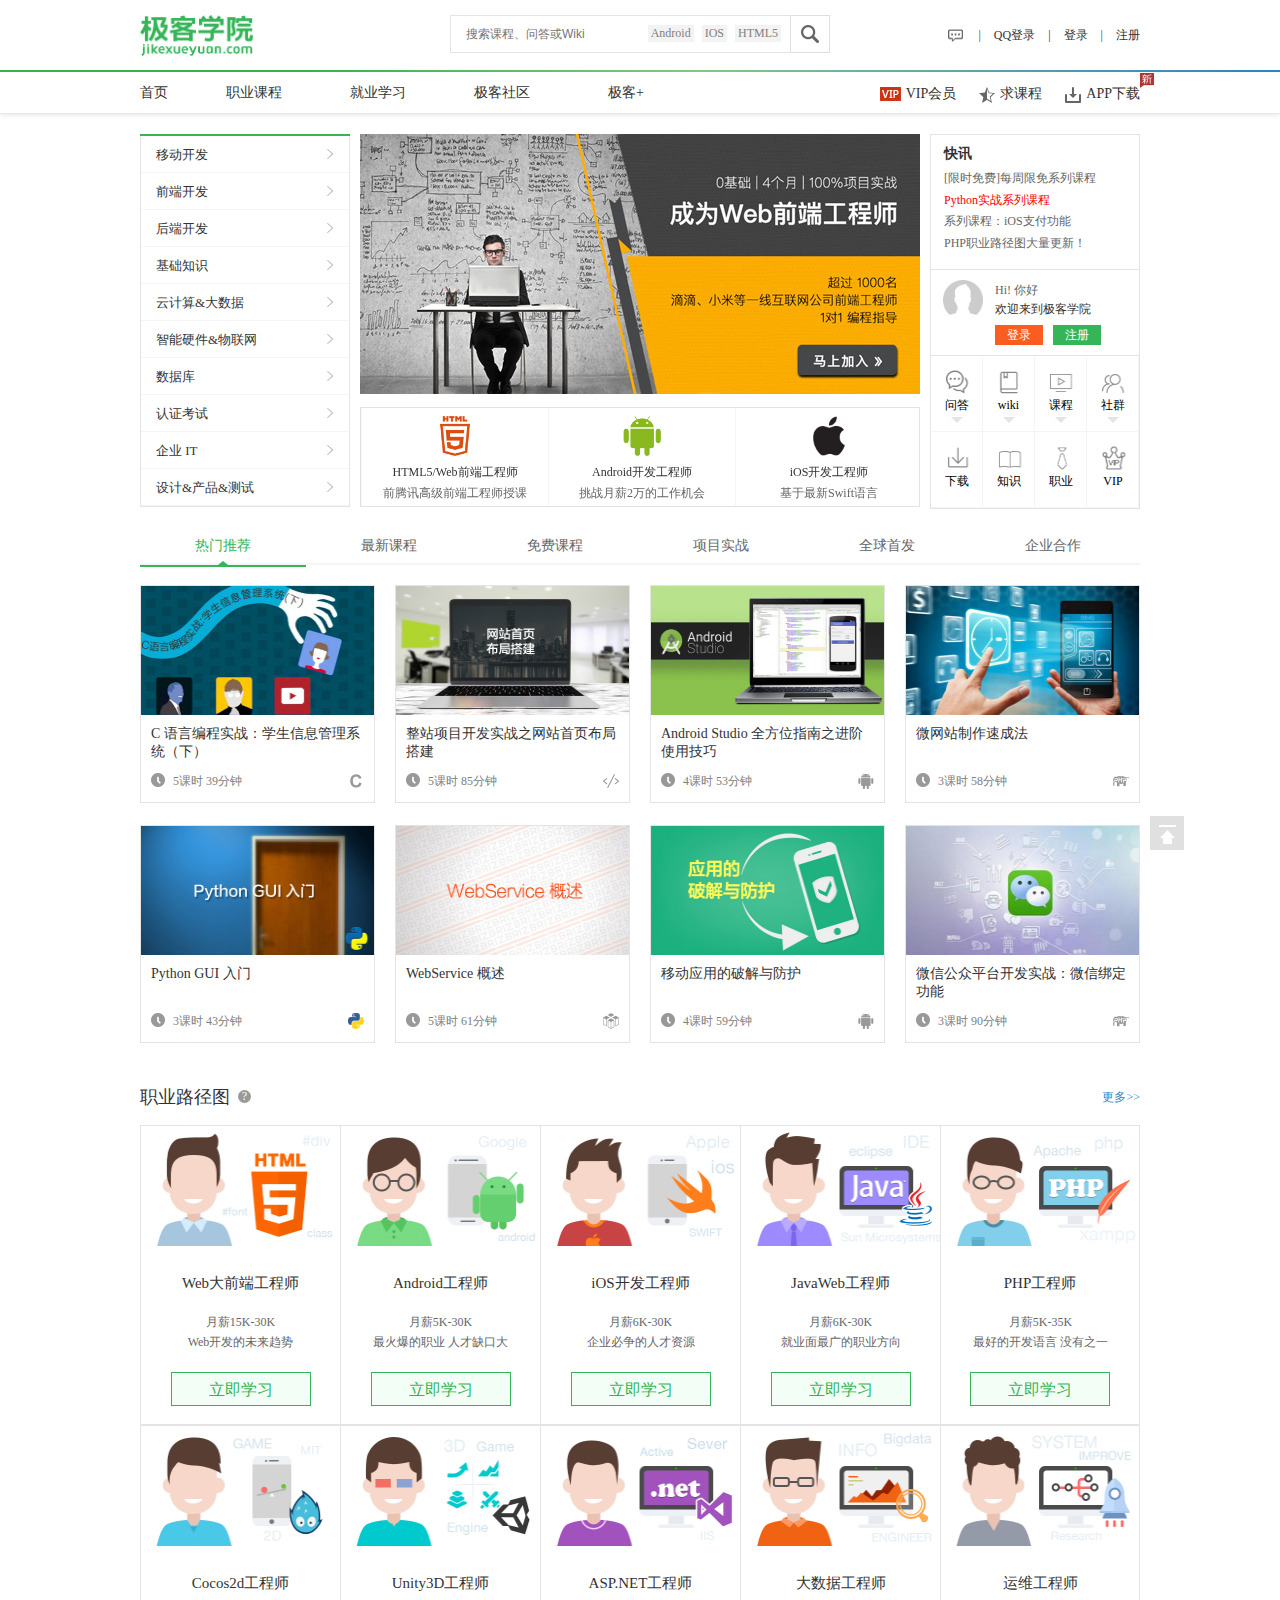
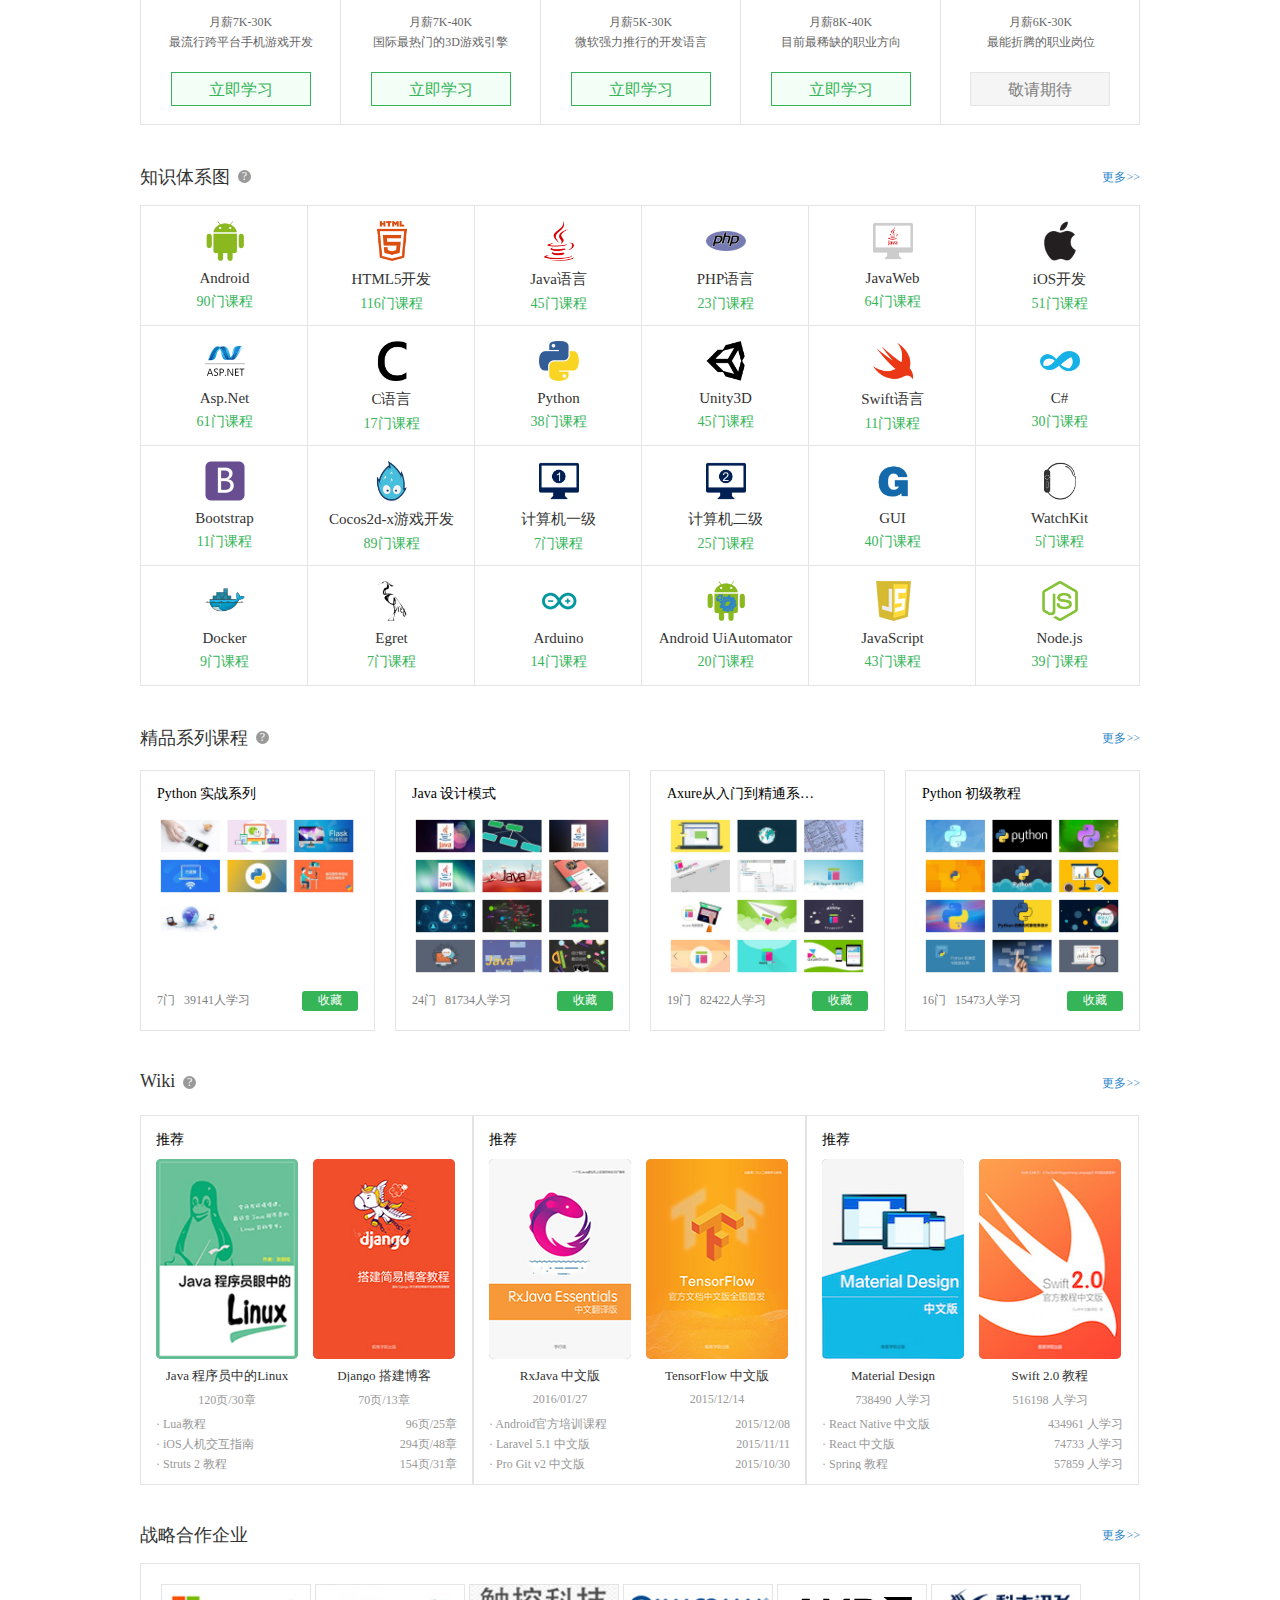
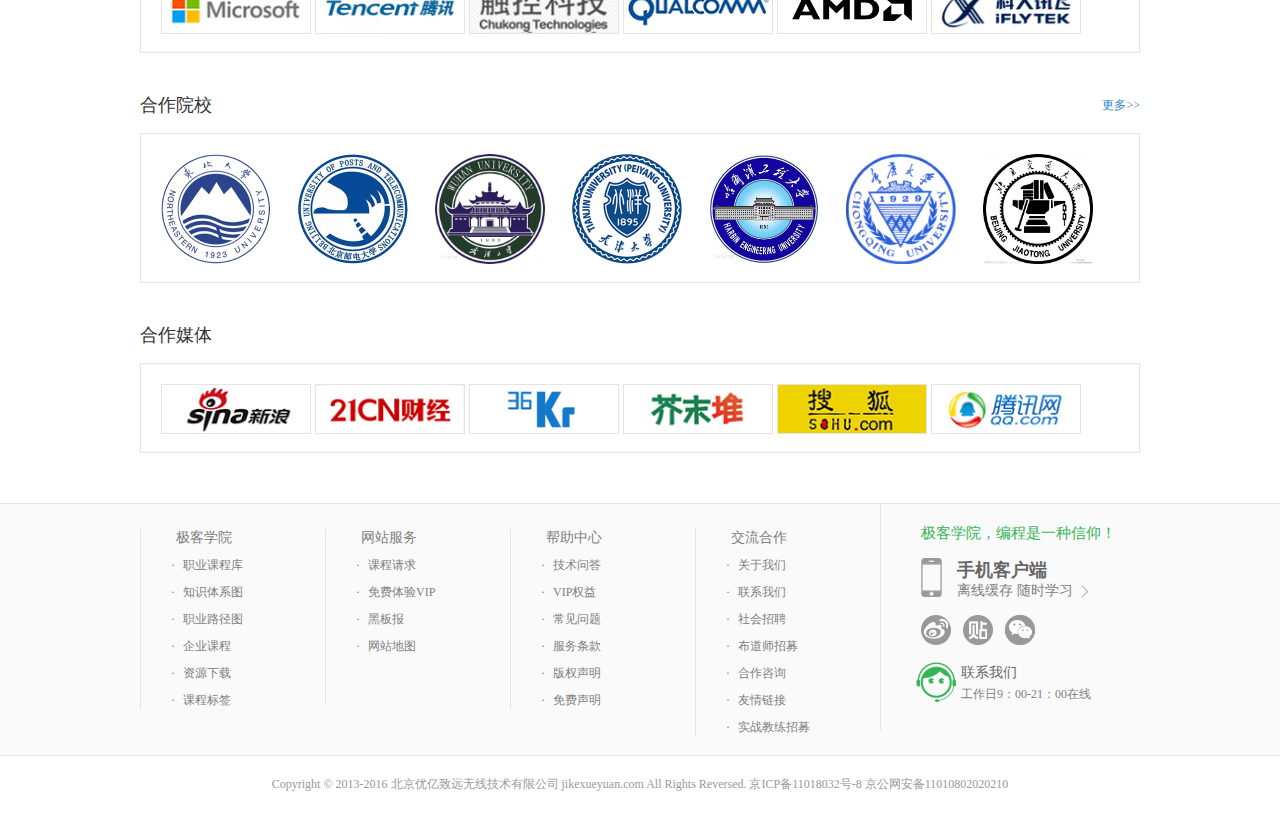
<file: JK_XY/index.html>
<!DOCTYPE html>
<html lang="en">
<head>
    <meta charset="UTF-8">
    <title>极客学院IT在线教育平台-中国最大的IT职业在线教育平台</title>
    <link type="text/css" rel="stylesheet" href="stylesheet/index.css">
</head>
<body>
<div id="wrapper">
    <!--头部-->
    <header id="header">
        <!--logo-->
        <div id="wrap">
            <a href="#">
                <img class="logo" src="img/logo.png">
            </a>
        </div>
        <div class="header_ad"></div>
        <!--搜索框-->
        <div class="search">
            <form class="header_search" method="get" name="search_form">
                <input type="text" class="search_text" placeholder="搜索课程、问答或Wiki">
                <input type="submit" id="search" class="search_btn" value="">

                <div class="hot_words">
                    <a href="#">Android</a>
                    <a href="#">IOS</a>
                    <a href="#">HTML5</a>
                </div>
            </form>
        </div>
        <!--登录框-->
        <div class="login_box">
            <span class="my-message"></span>
            <em>|</em>
            <span>
                    <a href="#">QQ登录</a>
                </span>
            <em>|</em>
            <span>
                    <a href="#">登录</a>
                </span>
            <em>|</em>
            <span>
                    <a href="#">注册</a>
                </span>
        </div>
    </header>
    <!--分割线-->
    <div class="line"></div>
    <!--导航-->
    <nav>
        <div id="nav_box">
            <div class="nav">
                <div class="nav_box">
                    <a href="#">首页</a>
                    <a href="#">职业课程</a>
                    <a href="#">就业学习</a>
                    <a href="#">极客社区</a>
                    <a href="#">极客+</a>
                    <ul class="nav_panel">
                        <!--职业课程-->
                        <li class="panel-item">
                            <span class="angle"></span>
                            <ul class="item-box">
                                <li>
                                    <a href="#">课程库</a>
                                </li>
                                <li>
                                    <a href="#">知识体系图</a>
                                </li>
                                <li>
                                    <a href="#">职业路径图</a>
                                </li>
                                <li>
                                    <a href="#">系列课程</a>
                                </li>
                            </ul>
                        </li>
                        <!--就业学习-->
                        <li class="panel-item">
                            <span class="angle"></span>
                            <ul class="item-box">
                                <li>
                                    <a href="#">Web前端开发</a>
                                </li>
                                <li>
                                    <a href="#">Android开发</a>
                                </li>
                                <li>
                                    <a href="#">PHP开发</a>
                                </li>
                                <li>
                                    <a href="#">iOS开发</a>
                                </li>
                                <li>
                                    <a href="#">JavaWeb开发</a>
                                </li>
                            </ul>
                        </li>
                        <!--极客社区-->
                        <li class="panel-item">
                            <span class="angle"></span>
                            <ul class="item-box">
                                <li>
                                    <a href="#">Wiki</a>
                                </li>
                                <li>
                                    <a href="#">技术问答</a>
                                </li>
                                <li>
                                    <a href="#">社群</a>
                                </li>
                                <li>
                                    <a href="#">资源分享</a>
                                </li>
                            </ul>
                        </li>
                        <!--极客+-->
                        <li class="panel-item">
                            <span class="angle"></span>
                            <ul class="item-box">
                                <li>
                                    <a href="#">高校合作</a>
                                </li>
                                <li>
                                    <a href="#">极客人才联盟</a>
                                </li>
                                <li>
                                    <a href="#">布道师招募</a>
                                </li>
                                <li>
                                    <a href="#">实战教练招募</a>
                                </li>
                            </ul>
                        </li>
                    </ul>
                </div>
                <div class="user_need">
                    <a>
                            <span>
                                <img src="img/vip.png">VIP会员
                            </span>
                    </a>
                    <a>
                            <span>
                                <img src="img/star.png">求课程
                            </span>
                    </a>
                    <a>
                            <span>
                                <img src="img/dl.png">
                                <img src="img/new.png" class="new">APP下载
                            </span>
                    </a>
                </div>
            </div>
        </div>
    </nav>
    <!--正文-->
    <div id="pager">
        <!--中上导航-->
        <div class="w-1000 mar-t20 cf" id="nav-top">
            <!--左侧导航-->
            <div class="lesson_left">
                <ul>
                    <li>
                        <div>
                            <a href="#">移动开发</a>

                            <div class="lesson-list-show">
                                <div>
                                    <dl>
                                        <dt>
                                            <a href="#">应用开发</a>
                                        </dt>
                                        <dd>
                                            <a href="#">Android</a>
                                            <a href="#">iOS</a>
                                        </dd>
                                    </dl>
                                    <dl>
                                        <dt>
                                            <a href="#">游戏开发</a>
                                        </dt>
                                        <dd>
                                            <a href="#">Cocos</a>
                                            <a href="#">Unity3D</a>
                                            <a href="#">SpriteKit 2D</a>
                                            <a href="#">Unreal</a>
                                        </dd>
                                    </dl>
                                    <dl>
                                        <dt>
                                            <a href="#">常用框架</a>
                                        </dt>
                                        <dd>
                                            <a href="#">Cordova</a>
                                            <a href="#">React</a>
                                        </dd>
                                    </dl>
                                </div>
                            </div>
                        </div>
                    </li>
                    <li>
                        <div>
                            <a href="#">前端开发</a>

                            <div class="lesson-list-show">
                                <div>
                                    <dl>
                                        <dt>
                                            <a href="#">前端基础</a>
                                        </dt>
                                        <dd>
                                            <a href="#">HTML</a>
                                            <a href="#">CSS</a>
                                            <a href="#">JavaScript</a>
                                            <a href="#">HTML5</a>
                                            <a href="#">CSS3</a>
                                            <a href="#">技术前瞻</a>
                                        </dd>
                                    </dl>
                                    <dl>
                                        <dt>
                                            <a href="#">前端进阶</a>
                                        </dt>
                                        <dd>
                                            <a href="#">Typescript</a>
                                            <a href="#">前端安全</a>
                                            <a href="#">项目实战</a>
                                        </dd>
                                    </dl>
                                    <dl>
                                        <dt>
                                            <a href="#">前端框架</a>
                                        </dt>
                                        <dd>
                                            <a href="#">jQuery</a>
                                            <a href="#">jQuery UI</a>
                                            <a href="#">jQuery Mobile</a>
                                            <a href="#">Ext Js</a>
                                            <a href="#">AngularJS</a>
                                            <a href="#">ReactJS</a>
                                            <a href="#">Bootstrap</a>
                                            <a href="#">React Native</a>
                                            <a href="#">Backbone</a>
                                            <a href="#">Three.js</a>
                                            <a href="#">MooTools</a>
                                            <a href="#">Compass</a>
                                        </dd>
                                    </dl>
                                    <dl>
                                        <dt>
                                            <a href="#">HTML5游戏</a>
                                        </dt>
                                        <dd>
                                            <a href="#">Canvas</a>
                                            <a href="#">SVG</a>
                                            <a href="#">WebGL</a>
                                            <a href="#">Ext Js</a>
                                            <a href="#">Cocos2d-js</a>
                                            <a href="#">CreateJS</a>
                                            <a href="#">Flash</a>
                                            <a href="#">Unreal</a>
                                            <a href="#">Egret</a>
                                            <a href="#">Phaser</a>
                                        </dd>
                                    </dl>
                                </div>
                            </div>
                        </div>
                    </li>
                    <li>
                        <div>
                            <a href="#">后端开发</a>

                            <div class="lesson-list-show">
                                <div>
                                    <dl>
                                        <dt>
                                            <a href="#">Python</a>
                                        </dt>
                                        <dd>
                                            <a href="#">Python 基础</a>
                                            <a href="#">web2py</a>
                                            <a href="#">Django</a>
                                            <a href="#">Flask</a>
                                            <a href="#">GUI</a>
                                            <a href="#">数据挖掘与分析</a>
                                        </dd>
                                    </dl>
                                    <dl>
                                        <dt>
                                            <a href="#">PHP</a>
                                        </dt>
                                        <dd>
                                            <a href="#">PHP 基础</a>
                                            <a href="#">YII</a>
                                            <a href="#">ThickPHP</a>
                                            <a href="#">Laravel</a>
                                            <a href="#">WordPress</a>
                                            <a href="#">Phalcon</a>
                                            <a href="#">Apache</a>
                                            <a href="#">Facebook</a>
                                        </dd>
                                    </dl>
                                    <dl>
                                        <dt>
                                            <a href="#">Node.js</a>
                                        </dt>
                                        <dd>
                                            <a href="#">Node.js 基础</a>
                                            <a href="#">express</a>
                                            <a href="#">Meteor</a>
                                            <a href="#">Hexo</a>
                                        </dd>
                                    </dl>
                                    <dl>
                                        <dt>
                                            <a href="#">ASP.NET</a>
                                        </dt>
                                        <dd>
                                            <a href="#">C#</a>
                                            <a href="#">ASP.NET MVC</a>
                                            <a href="#">Entity</a>
                                            <a href="#">WPF</a>
                                        </dd>
                                    </dl>
                                    <dl>
                                        <dt>
                                            <a href="#">J2EE</a>
                                        </dt>
                                        <dd>
                                            <a href="#">JSP</a>
                                            <a href="#">Maven</a>
                                            <a href="#">Spring</a>
                                            <a href="#">SpringMVC</a>
                                            <a href="#">Struts2</a>
                                            <a href="#">MyBatis</a>
                                            <a href="#">Hibernate</a>
                                            <a href="#">Lucene</a>
                                            <a href="#">常用框架</a>
                                            <a href="#">项目实战</a>
                                        </dd>
                                    </dl>
                                    <dl>
                                        <dt>
                                            <a href="#">Ruby</a>
                                        </dt>
                                        <dd>
                                            <a href="#">Ruby 基础</a>
                                            <a href="#">Ruby on Rails</a>
                                            <a href="#">Ruby进阶</a>
                                            <a href="#">RubyMine</a>
                                        </dd>
                                    </dl>
                                    <dl>
                                        <dt>
                                            <a href="#">Go</a>
                                        </dt>
                                        <dd>
                                            <a href="#">Go 基础</a>
                                            <a href="#">Revel</a>
                                            <a href="#">beego</a>
                                        </dd>
                                    </dl>
                                    <dl>
                                        <dt>
                                            <a href="#">Erlang</a>
                                        </dt>
                                        <dd>
                                            <a href="#">Erlang 基础</a>
                                        </dd>
                                    </dl>
                                </div>
                            </div>
                        </div>
                    </li>
                    <li>
                        <div>
                            <a href="#">基础知识</a>

                            <div class="lesson-list-show">
                                <div>
                                    <dl>
                                        <dt>
                                            <a href="#">基础语言</a>
                                        </dt>
                                        <dd>
                                            <a href="#">C</a>
                                            <a href="#">C++</a>
                                            <a href="#">Objective-C</a>
                                            <a href="#">Swift</a>
                                            <a href="#">C#</a>
                                            <a href="#">Java</a>
                                            <a href="#">Perl</a>
                                            <a href="#">Shell</a>
                                            <a href="#">Qt</a>
                                            <a href="#">Scala</a>
                                        </dd>
                                    </dl>
                                    <dl>
                                        <dt>
                                            <a href="#">计算机基础</a>
                                        </dt>
                                        <dd>
                                            <a href="#">计算机组成原理</a>
                                            <a href="#">网络工程</a>
                                            <a href="#">Word</a>
                                            <a href="#">Excel</a>
                                            <a href="#">PowerPoint</a>
                                        </dd>
                                    </dl>
                                    <dl>
                                        <dt>
                                            <a href="#">开发基础</a>
                                        </dt>
                                        <dd>
                                            <a href="#">算法基础</a>
                                            <a href="#">数据结构</a>
                                            <a href="#">设计模式</a>
                                            <a href="#">软件工程</a>
                                        </dd>
                                    </dl>
                                    <dl>
                                        <dt>
                                            <a href="#">开发工具</a>
                                        </dt>
                                        <dd>
                                            <a href="#">Git/Github</a>
                                            <a href="#">SVN</a>
                                            <a href="#">VI</a>
                                        </dd>
                                    </dl>
                                    <dl>
                                        <dt>
                                            <a href="#">开发标准</a>
                                        </dt>
                                        <dd>
                                            <a href="#">OpenCL</a>
                                            <a href="#">Open XML</a>
                                            <a href="#">OpenGL/GLES</a>
                                        </dd>
                                    </dl>
                                </div>
                            </div>
                        </div>
                    </li>
                    <li>
                        <div>
                            <a href="#">云计算&大数据</a>

                            <div class="lesson-list-show">
                                <div>
                                    <dl>
                                        <dt>
                                            <a href="#">云计算</a>
                                        </dt>
                                        <dd>
                                            <a href="#">OpenStack</a>
                                            <a href="#">Docker</a>
                                            <a href="#">CloudStack</a>
                                            <a href="#">Windows Azure</a>
                                            <a href="#">Iaas</a>
                                        </dd>
                                    </dl>
                                    <dl>
                                        <dt>
                                            <a href="#">大数据</a>
                                        </dt>
                                        <dd>
                                            <a href="#">Hadoop</a>
                                            <a href="#">Storm</a>
                                            <a href="#">Hive</a>
                                            <a href="#">Flume</a>
                                            <a href="#">Kafka</a>
                                            <a href="#">Zookeeper</a>
                                            <a href="#">Hbase</a>
                                            <a href="#">Spark</a>
                                            <a href="#">信息检索</a>
                                            <a href="#">数据分析</a>
                                        </dd>
                                    </dl>
                                    <dl>
                                        <dt>
                                            <a href="#">虚拟化</a>
                                        </dt>
                                        <dd>
                                            <a href="#">VMware</a>
                                        </dd>
                                    </dl>
                                    <dl>
                                        <dt>
                                            <a href="#">云平台</a>
                                        </dt>
                                        <dd>
                                            <a href="#">腾讯云</a>
                                        </dd>
                                    </dl>
                                </div>
                            </div>
                        </div>
                    </li>
                    <li>
                        <div>
                            <a href="#">智能硬件&物联网</a>

                            <div class="lesson-list-show">
                                <div>
                                    <dl>
                                        <dt>
                                            <a href="#">硬件架构</a>
                                        </dt>
                                        <dd>
                                            <a href="#">C51</a>
                                            <a href="#">ARM</a>
                                            <a href="#">Keil</a>
                                            <a href="#">Cortex-M</a>
                                            <a href="#">Cortex-A</a>
                                            <a href="#">AVR</a>
                                        </dd>
                                    </dl>
                                    <dl>
                                        <dt>
                                            <a href="#">物联网操作系统</a>
                                        </dt>
                                        <dd>
                                            <a href="#">RTOS</a>
                                            <a href="#">Android</a>
                                            <a href="#">Apple Watchkit</a>
                                        </dd>
                                    </dl>
                                    <dl>
                                        <dt>
                                            <a href="#">开源硬件平台</a>
                                        </dt>
                                        <dd>
                                            <a href="#">Arduino</a>
                                            <a href="#">树莓派</a>
                                            <a href="#">mbed</a>
                                            <a href="#">GoKit</a>
                                            <a href="#">LeMaker Guitar</a>
                                        </dd>
                                    </dl>
                                    <dl>
                                        <dt>
                                            <a href="#">通信链接技术</a>
                                        </dt>
                                        <dd>
                                            <a href="#">无线Wifi</a>
                                            <a href="#">移动通讯</a>
                                            <a href="#">蓝牙</a>
                                            <a href="#">NFC</a>
                                        </dd>
                                    </dl>
                                    <dl>
                                        <dt>
                                            <a href="#">信息感知处理技术</a>
                                        </dt>
                                        <dd>
                                            <a href="#">传感器</a>
                                            <a href="#">数据挖掘</a>
                                        </dd>
                                    </dl>
                                    <dl>
                                        <dt>
                                            <a href="#">人机交互技术</a>
                                        </dt>
                                        <dd>
                                            <a href="#">语音识别</a>
                                            <a href="#">人脸识别</a>
                                            <a href="#">手势识别</a>
                                        </dd>
                                    </dl>
                                </div>
                            </div>
                        </div>
                    </li>
                    <li>
                        <div>
                            <a href="#">数据库</a>

                            <div class="lesson-list-show">
                                <div>
                                    <dl>
                                        <dt>
                                            <a href="#">SQL</a>
                                        </dt>
                                        <dd>
                                            <a href="#">MySQL</a>
                                            <a href="#">SQL Server</a>
                                            <a href="#">Oracle</a>
                                            <a href="#">SQLite</a>
                                            <a href="#">PostgreSQL</a>
                                            <a href="#">DB2</a>
                                        </dd>
                                    </dl>
                                    <dl>
                                        <dt>
                                            <a href="#">NoSQL</a>
                                        </dt>
                                        <dd>
                                            <a href="#">Cassandra</a>
                                            <a href="#">Redis</a>
                                            <a href="#">MongoDB</a>
                                        </dd>
                                    </dl>
                                </div>
                            </div>
                        </div>
                    </li>
                    <li>
                        <div>
                            <a href="#">认证考试</a>

                            <div class="lesson-list-show">
                                <div>
                                    <dl>
                                        <dt>
                                            <a href="#">计算机等级考试</a>
                                        </dt>
                                        <dd>
                                            <a href="#">一级</a>
                                            <a href="#">二级C</a>
                                            <a href="#">二级Java</a>
                                            <a href="#">网络工程师</a>
                                            <a href="#">数据库工程师</a>
                                            <a href="#">信息安全工程师</a>
                                        </dd>
                                    </dl>
                                    <dl>
                                        <dt>
                                            <a href="#">企业认证</a>
                                        </dt>
                                        <dd>
                                            <a href="#">思科认证</a>
                                            <a href="#">Oracle认证</a>
                                            <a href="#">Linux认证</a>
                                            <a href="#">ARM认证</a>
                                        </dd>
                                    </dl>
                                </div>
                            </div>
                        </div>
                    </li>
                    <li>
                        <div>
                            <a href="#">企业 IT</a>

                            <div class="lesson-list-show">
                                <div>
                                    <dl>
                                        <dt>
                                            <a href="#">运维管理</a>
                                        </dt>
                                        <dd>
                                            <a href="#">自动化运维</a>
                                            <a href="#">Nginx</a>
                                            <a href="#">Apache</a>
                                            <a href="#">运维监控</a>
                                        </dd>
                                    </dl>
                                    <dl>
                                        <dt>
                                            <a href="#">商业智能</a>
                                        </dt>
                                        <dd>
                                            <a href="#">FileMaker</a>
                                        </dd>
                                    </dl>
                                    <dl>
                                        <dt>
                                            <a href="#">操作系统</a>
                                        </dt>
                                        <dd>
                                            <a href="#">Linux</a>
                                            <a href="#">Windows</a>
                                            <a href="#">Mac OS</a>
                                        </dd>
                                    </dl>
                                    <dl>
                                        <dt>
                                            <a href="#">企业服务</a>
                                        </dt>
                                        <dd>
                                            <a href="#">B2C</a>
                                        </dd>
                                    </dl>
                                </div>
                            </div>
                        </div>
                    </li>
                    <li>
                        <div>
                            <a href="#">设计&产品&测试</a>

                            <div class="lesson-list-show">
                                <div>
                                    <dl>
                                        <dt>
                                            <a href="#">设计基础</a>
                                        </dt>
                                        <dd>
                                            <a href="#">Photoshop</a>
                                            <a href="#">Flash</a>
                                            <a href="#">Illustrator</a>
                                            <a href="#">Sketh</a>
                                        </dd>
                                    </dl>
                                    <dl>
                                        <dt>
                                            <a href="#">游戏设计</a>
                                        </dt>
                                        <dd>
                                            <a href="#">界面设计</a>
                                            <a href="#">角色设计</a>
                                        </dd>
                                    </dl>
                                    <dl>
                                        <dt>
                                            <a href="#">产品设计</a>
                                        </dt>
                                        <dd>
                                            <a href="#">需求分析</a>
                                            <a href="#">Axure</a>
                                            <a href="#">项目实战</a>
                                        </dd>
                                    </dl>
                                    <dl>
                                        <dt>
                                            <a href="#">视觉设计</a>
                                        </dt>
                                        <dd>
                                            <a href="#">应用UI设计</a>
                                            <a href="#">网页UI设计</a>
                                            <a href="#">设计理论</a>
                                            <a href="#">图形设计</a>
                                        </dd>
                                    </dl>
                                    <dl>
                                        <dt>
                                            <a href="#">测试工具</a>
                                        </dt>
                                        <dd>
                                            <a href="#">自动化测试</a>
                                        </dd>
                                    </dl>
                                </div>
                            </div>
                        </div>
                    </li>
                </ul>
            </div>
            <!--中间-->
            <div class="lesson_center">
                <div class="index-banner">
                    <div class="banner-box">
                        <a class="unslider-arrow prev">
                            <span id="banner-left-big" class="arrow-left arrow"></span>
                        </a>
                        <a class="unslider-arrow next">
                            <span id="banner-right-big" class="arrow-right arrow"></span>
                        </a>

                        <div class="banner" id="banner-big">
                            <ul>
                                <li><img src="img/carousel_1.jpg"></li>
                                <li><img src="img/carousel_2.jpg"></li>
                                <li><img src="img/carousel_3.jpg"></li>
                                <li><img src="img/carousel_4.jpg"></li>
                                <li><img src="img/carousel_5.jpg"></li>
                            </ul>
                        </div>
                    </div>
                </div>
                <div id="temp2">
                    <div class="focuswork-wrap swiper-container">
                        <div class="JQ-slide-nav">
                            <a class="prev" href="#">
                                <b class="corner"></b>
                                <span id="banner-left-2" class="arrow-left"></span>
                                <B class="corner"></B>
                            </a>
                            <a class="next" href="#">
                                <b class="corner"></b>
                                <span id="banner-right-2" class="arrow-right"></span>
                                <B class="corner"></B>
                            </a>
                        </div>
                        <ul class="JQ-slide-content lesson-list">
                            <li>
                                <a class="lession-item">
                                    <img src="img/html5.png" class="lession-icon">

                                    <p class="lession-title">HTML5/Web前端工程师</p>

                                    <p class="intro">前腾讯高级前端工程师授课</p>
                                </a>
                            </li>
                            <li>
                                <a class="lession-item">
                                    <img src="img/android.png" class="lession-icon">

                                    <p class="lession-title">Android开发工程师</p>

                                    <p class="intro">挑战月薪2万的工作机会</p>
                                </a>
                            </li>
                            <li>
                                <a class="lession-item">
                                    <img src="img/iphone.png" class="lession-icon">

                                    <p class="lession-title">iOS开发工程师</p>

                                    <p class="intro">基于最新Swift语言</p>
                                </a>
                            </li>
                            <li>
                                <a class="lession-item">
                                    <img src="img/html5.png" class="lession-icon">

                                    <p class="lession-title">HTML5/Web前端工程师</p>

                                    <p class="intro">前腾讯高级前端工程师授课</p>
                                </a>
                            </li>
                            <li>
                                <a class="lession-item">
                                    <img src="img/android.png" class="lession-icon">

                                    <p class="lession-title">Android开发工程师</p>

                                    <p class="intro">挑战月薪2万的工作机会</p>
                                </a>
                            </li>
                            <li>
                                <a class="lession-item">
                                    <img src="img/iphone.png" class="lession-icon">

                                    <p class="lession-title">iOS开发工程师</p>

                                    <p class="intro">基于最新Swift语言</p>
                                </a>
                            </li>
                        </ul>
                    </div>
                </div>
            </div>
            <!--右侧信息-->
            <div class="lesson_right">
                <!--快讯-->
                <div class="news">
                    <h3>快讯</h3>
                    <ul class="list">
                        <li>
                            <a href="#">[限时免费]每周限免系列课程</a>
                        </li>
                        <li>
                            <a href="#">Python实战系列课程</a>
                        </li>
                        <li>
                            <a href="#">系列课程：iOS支付功能</a>
                        </li>
                        <li>
                            <a href="#">PHP职业路径图大量更新！</a>
                        </li>
                    </ul>
                </div>
                <!--用户-->
                <div class="userinfo">
                    <div class="head-box">
                        <img src="img/head-box.gif">
                    </div>
                    <div class="name-wrap">
                        <div class="hello-word">
                            <span class="word">Hi! 你好</span>

                            <p class="sentence">欢迎来到极客学院</p>
                        </div>
                        <div class="operate">
                            <a class="login-btn">登录</a>
                            <a class="register-btn">注册</a>
                        </div>
                    </div>

                </div>
                <!--课程-->
                <div class="recommend">
                    <ul class="start-list">
                        <li>
                            <span class="question icon"></span>
                            <span class="title">问答</span>
                            <span class="angle-bottom"></span>
                        </li>
                        <li>
                            <span class="wiki icon"></span>
                            <span class="title">wiki</span>
                            <span class="angle-bottom"></span>
                        </li>
                        <li>
                            <span class="lession icon"></span>
                            <span class="title">课程</span>
                            <span class="angle-bottom"></span>
                        </li>
                        <li>
                            <span class=" group icon"></span>
                            <span class="title">社群</span>
                            <span class="angle-bottom"></span>
                        </li>
                        <li>
                            <a>
                                <span class="download icon"></span>
                                <span>下载</span>
                            </a>
                        </li>
                        <li>
                            <a>
                                <span class="known icon"></span>
                                <span>知识</span>
                            </a>
                        </li>
                        <li>
                            <a>
                                <span class="occupation icon"></span>
                                <span>职业</span>
                            </a>
                        </li>
                        <li>
                            <a>
                                <span class="vip icon"></span>
                                <span>VIP</span>
                            </a>
                        </li>
                    </ul>
                </div>
            </div>
        </div>
        <!--热门推荐-->
        <div class="hot-lesson w-1000 mar-t20">
            <ul id="tab_li">
                <li class="on">热门推荐</li>
                <li>最新课程</li>
                <li>免费课程</li>
                <li>项目实战</li>
                <li>全球首发</li>
                <li>企业合作</li>
            </ul>
        </div>
        <!--热门课程-->
        <div id="hot-lessonbox" class="w-1000 mar-t20">
            <div class="lession-list">
                <ul class="ul_tab ul_tab_display">
                    <li>
                        <div class="lessonimg-box">
                            <!--收藏-->
                            <i class="collection"></i>
                            <a>
                                <img src="img/C语言.jpg">
                                <!--播放-->
                                <div class="lessonplay">
                                    <i class="playericon"></i>
                                </div>
                            </a>
                        </div>
                        <div class="lesson-info">
                            <h2 class="lesson-info-h2">
                                <a>C 语言编程实战：学生信息管理系统（下）</a>
                            </h2>

                            <p>
                                本课程介绍学生信息管理系统中的保存学生信息模块、加载学生信息模块、显示学生信息模块、查找学生信息模块以
                                <!--及删除学生信息模块。在理解系统功能的基础上，编写各个模块的代码，并对代码的关键部分进行讲解。-->
                            </p>

                            <div class="timeandicon">
                                <dl>
                                    <dd class="mar-b8">
                                        <i class="time-icon"></i>
                                        <em>5课时
                                            39分钟</em>
                                    </dd>
                                    <dd class="center">
                                        <i class="xinhao-icon2"></i>
                                        <em>中级</em>
                                    </dd>
                                </dl>
                                <em class="learn-number">3809人学习</em>

                                <div class="lessonicon-box">
                                    <a>
                                        <img src="img/Cicon.png">
                                    </a>
                                </div>
                            </div>
                        </div>
                    </li>
                    <li>
                        <div class="lessonimg-box">
                            <!--收藏-->
                            <i class="collection"></i>
                            <a>
                                <img src="img/layout.jpg">

                                <div class="lessonplay">
                                    <i class="playericon"></i>
                                </div>
                            </a>
                        </div>
                        <div class="lesson-info">
                            <h2 class="lesson-info-h2">
                                <a>整站项目开发实战之网站首页布局搭建</a>
                            </h2>

                            <p>
                                设计本课程的目的是让 Web 前端工程师，可以轻松将设计师提供的 PSD 效果图，切分成 HTML 网页文件，学完本课
                                <!--程可以掌握 PS 软件的切图技巧和 HTML 布局技巧。-->
                            </p>

                            <div class="timeandicon">
                                <dl>
                                    <dd class="mar-b8">
                                        <i class="time-icon"></i>
                                        <em>5课时
                                            85分钟</em>
                                    </dd>
                                    <dd class="center">
                                        <i class="xinhao-icon2"></i>
                                        <em>中级</em>
                                    </dd>
                                </dl>
                                <em class="learn-number">7439人学习</em>

                                <div class="lessonicon-box">
                                    <a>
                                        <img src="img/layout-icon.png">
                                    </a>
                                </div>
                            </div>
                        </div>
                    </li>
                    <li>
                        <div class="lessonimg-box">
                            <!--收藏-->
                            <i class="collection"></i>
                            <a>
                                <img src="img/Android-Studio.jpg">

                                <div class="lessonplay">
                                    <i class="playericon"></i>
                                </div>
                            </a>
                        </div>
                        <div class="lesson-info">
                            <h2 class="lesson-info-h2">
                                <a>Android Studio 全方位指南之进阶使用技巧</a>
                            </h2>

                            <p>
                                本课程主要介绍在使用 Android Studio 进行开发时会使用到的一些高级技巧，Gradle 的高级配置方案，多渠道打包，
                                <!--以及一些插件利器的安装使用。-->
                            </p>

                            <div class="timeandicon">
                                <dl>
                                    <dd class="mar-b8">
                                        <i class="time-icon"></i>
                                        <em>4课时

                                            53分钟</em>
                                    </dd>
                                    <dd class="center">
                                        <i class="xinhao-icon2"></i>
                                        <em>初级</em>
                                    </dd>
                                </dl>
                                <em class="learn-number">5125人学习</em>

                                <div class="lessonicon-box">
                                    <a>
                                        <img src="img/Android-Studio-icon.png">
                                    </a>
                                </div>
                            </div>
                        </div>
                    </li>
                    <li>
                        <div class="lessonimg-box">
                            <!--收藏-->
                            <i class="collection"></i>
                            <a>
                                <img src="img/iphone-clock.jpg">

                                <div class="lessonplay">
                                    <i class="playericon"></i>
                                </div>
                            </a>
                        </div>
                        <div class="lesson-info">
                            <h2 class="lesson-info-h2">
                                <a>微网站制作速成法</a>
                            </h2>

                            <p>
                                本课程介绍微网站产生的背景，主要用途与制作实例，重点讲解在没有美工的情况下，微网站该如何制作。学完本课
                                <!--程，你将可以独自完成一个微网站的项目。-->
                            </p>

                            <div class="timeandicon">
                                <dl>
                                    <dd class="mar-b8">
                                        <i class="time-icon"></i>
                                        <em>3课时
                                            58分钟</em>
                                    </dd>
                                    <dd class="center">
                                        <i class="xinhao-icon2"></i>
                                        <em>中级</em>
                                    </dd>
                                </dl>
                                <em class="learn-number">5096人学习</em>

                                <div class="lessonicon-box">
                                    <a>
                                        <img src="img/iphone-clock-icon.png">
                                    </a>
                                </div>
                            </div>
                        </div>
                    </li>
                    <li>
                        <div class="lessonimg-box">
                            <!--收藏-->
                            <i class="collection"></i>
                            <a>
                                <img src="img/Python.jpg">

                                <div class="lessonplay">
                                    <i class="playericon"></i>
                                </div>
                            </a>
                        </div>
                        <div class="lesson-info">
                            <h2 class="lesson-info-h2">
                                <a>Python GUI 入门</a>
                            </h2>

                            <p>
                                本课程会讲解 Python GUI 入门，包括 Python GUI 是什么、Python GUI 可以做什么、本套课程规划等知识，并结
                                <!--合实际案例进行讲解，加深大家的理解。-->
                            </p>

                            <div class="timeandicon">
                                <dl>
                                    <dd class="mar-b8">
                                        <i class="time-icon"></i>
                                        <em>3课时
                                            43分钟</em>
                                    </dd>
                                    <dd class="center">
                                        <i class="xinhao-icon2"></i>
                                        <em>中级</em>
                                    </dd>
                                </dl>
                                <em class="learn-number">4169人学习</em>

                                <div class="lessonicon-box">
                                    <a>
                                        <img src="img/Python-icon.png">
                                    </a>
                                </div>
                            </div>
                        </div>
                    </li>
                    <li>
                        <div class="lessonimg-box">
                            <!--收藏-->
                            <i class="collection"></i>
                            <a>
                                <img src="img/WebService.jpg">

                                <div class="lessonplay">
                                    <i class="playericon"></i>
                                </div>
                            </a>
                        </div>
                        <div class="lesson-info">
                            <h2 class="lesson-info-h2">
                                <a>WebService 概述</a>
                            </h2>

                            <p>
                                本课程通过 WebService 的学习，学会什么是 WebService、WebService 的工作原理、SOAP 结构分析、WSDL 结
                                <!--构分析、WebService注解以及 WebService 的优缺点。-->
                            </p>

                            <div class="timeandicon">
                                <dl>
                                    <dd class="mar-b8">
                                        <i class="time-icon"></i>
                                        <em>5课时
                                            61分钟</em>
                                    </dd>
                                    <dd class="center">
                                        <i class="xinhao-icon2"></i>
                                        <em>初级</em>
                                    </dd>
                                </dl>
                                <em class="learn-number">4581人学习</em>

                                <div class="lessonicon-box">
                                    <a>
                                        <img src="img/WebService-icon.png">
                                    </a>
                                </div>
                            </div>
                        </div>
                    </li>
                    <li>
                        <div class="lessonimg-box">
                            <!--收藏-->
                            <i class="collection"></i>
                            <a>
                                <img src="img/Android-app.jpg">

                                <div class="lessonplay">
                                    <i class="playericon"></i>
                                </div>
                            </a>
                        </div>
                        <div class="lesson-info">
                            <h2 class="lesson-info-h2">
                                <a>移动应用的破解与防护</a>
                            </h2>

                            <p>
                                由于 Android 系统的开源性，使其占据了智能手机系统的大半壁江山，但也成为了恶意程序攻击的目标，APP
                                源码被
                                <!--泄露、被破解、二次盗版等事件层出不穷。本课程通过具体案例为开发者介绍常见的 apk 破解手段及危害，并演示360加固保如何防御各类破解攻击。-->
                            </p>

                            <div class="timeandicon">
                                <dl>
                                    <dd class="mar-b8">
                                        <i class="time-icon"></i>
                                        <em>4课时
                                            59分钟</em>
                                    </dd>
                                    <dd class="center">
                                        <i class="xinhao-icon2"></i>
                                        <em>中级</em>
                                    </dd>
                                </dl>
                                <em class="learn-number">5568人学习</em>

                                <div class="lessonicon-box">
                                    <a>
                                        <img src="img/Android-Studio-icon.png">
                                    </a>
                                </div>
                            </div>
                        </div>
                    </li>
                    <li>
                        <div class="lessonimg-box">
                            <!--收藏-->
                            <i class="collection"></i>
                            <a>
                                <img src="img/Websetup.jpg">

                                <div class="lessonplay">
                                    <i class="playericon"></i>
                                </div>
                            </a>
                        </div>
                        <div class="lesson-info">
                            <h2 class="lesson-info-h2">
                                <a>微信公众平台开发实战：微信绑定功能</a>
                            </h2>

                            <p>
                                本课程学习微信公众平台绑定功能，分别介绍并实例讲解网站老用户的绑定以及手机号码绑定两种类型，同时也更加
                                <!--深入学习对MySQL数据库的操作。-->
                            </p>

                            <div class="timeandicon">
                                <dl>
                                    <dd class="mar-b8">
                                        <i class="time-icon"></i>
                                        <em>3课时
                                            90分钟</em>
                                    </dd>
                                    <dd class="center">
                                        <i class="xinhao-icon2"></i>
                                        <em>高级</em>
                                    </dd>
                                </dl>
                                <em class="learn-number">3180人学习</em>

                                <div class="lessonicon-box">
                                    <a>
                                        <img src="img/iphone-clock-icon.png">
                                    </a>
                                </div>
                            </div>
                        </div>
                    </li>
                </ul>
                <ul class="ul_tab">
                    <li>
                        <div class="lessonimg-box">
                            <!--收藏-->
                            <i class="collection"></i>
                            <a>
                                <img src="img/tab2-1.jpg">

                                <div class="lessonplay">
                                    <i class="playericon"></i>
                                </div>
                            </a>
                        </div>
                        <div class="lesson-info">
                            <h2 class="lesson-info-h2">
                                <a>C 语言编程实战：学生信息管理系统（下）</a>
                            </h2>

                            <p>
                                本课程介绍学生信息管理系统中的保存学生信息模块、加载学生信息模块、显示学生信息模块、查找学生信息模块以
                                <!--及删除学生信息模块。在理解系统功能的基础上，编写各个模块的代码，并对代码的关键部分进行讲解。-->
                            </p>

                            <div class="timeandicon">
                                <dl>
                                    <dd class="mar-b8">
                                        <i class="time-icon"></i>
                                        <em>5课时
                                            39分钟</em>
                                    </dd>
                                    <dd class="center">
                                        <i class="xinhao-icon2"></i>
                                        <em>中级</em>
                                    </dd>
                                </dl>
                                <em class="learn-number">3809人学习</em>

                                <div class="lessonicon-box">
                                    <a>
                                        <img src="img/Cicon.png">
                                    </a>
                                </div>
                            </div>
                        </div>
                    </li>
                    <li>
                        <div class="lessonimg-box">
                            <!--收藏-->
                            <i class="collection"></i>
                            <a>
                                <img src="img/tab2-2.jpg">

                                <div class="lessonplay">
                                    <i class="playericon"></i>
                                </div>
                            </a>
                        </div>
                        <div class="lesson-info">
                            <h2 class="lesson-info-h2">
                                <a>整站项目开发实战之网站首页布局搭建</a>
                            </h2>

                            <p>
                                设计本课程的目的是让 Web 前端工程师，可以轻松将设计师提供的 PSD 效果图，切分成 HTML 网页文件，学完本课
                                <!--程可以掌握 PS 软件的切图技巧和 HTML 布局技巧。-->
                            </p>

                            <div class="timeandicon">
                                <dl>
                                    <dd class="mar-b8">
                                        <i class="time-icon"></i>
                                        <em>5课时
                                            85分钟</em>
                                    </dd>
                                    <dd class="center">
                                        <i class="xinhao-icon2"></i>
                                        <em>中级</em>
                                    </dd>
                                </dl>
                                <em class="learn-number">7439人学习</em>

                                <div class="lessonicon-box">
                                    <a>
                                        <img src="img/layout-icon.png">
                                    </a>
                                </div>
                            </div>
                        </div>
                    </li>
                    <li>
                        <div class="lessonimg-box">
                            <!--收藏-->
                            <i class="collection"></i>
                            <a>
                                <img src="img/tab2-3.jpg">

                                <div class="lessonplay">
                                    <i class="playericon"></i>
                                </div>
                            </a>
                        </div>
                        <div class="lesson-info">
                            <h2 class="lesson-info-h2">
                                <a>Android Studio 全方位指南之进阶使用技巧</a>
                            </h2>

                            <p>
                                本课程主要介绍在使用 Android Studio 进行开发时会使用到的一些高级技巧，Gradle 的高级配置方案，多渠道打包，
                                <!--以及一些插件利器的安装使用。-->
                            </p>

                            <div class="timeandicon">
                                <dl>
                                    <dd class="mar-b8">
                                        <i class="time-icon"></i>
                                        <em>4课时

                                            53分钟</em>
                                    </dd>
                                    <dd class="center">
                                        <i class="xinhao-icon2"></i>
                                        <em>初级</em>
                                    </dd>
                                </dl>
                                <em class="learn-number">5125人学习</em>

                                <div class="lessonicon-box">
                                    <a>
                                        <img src="img/Android-Studio-icon.png">
                                    </a>
                                </div>
                            </div>
                        </div>
                    </li>
                    <li>
                        <div class="lessonimg-box">
                            <!--收藏-->
                            <i class="collection"></i>
                            <a>
                                <img src="img/tab2-4.jpg">

                                <div class="lessonplay">
                                    <i class="playericon"></i>
                                </div>
                            </a>
                        </div>
                        <div class="lesson-info">
                            <h2 class="lesson-info-h2">
                                <a>微网站制作速成法</a>
                            </h2>

                            <p>
                                本课程介绍微网站产生的背景，主要用途与制作实例，重点讲解在没有美工的情况下，微网站该如何制作。学完本课
                                <!--程，你将可以独自完成一个微网站的项目。-->
                            </p>

                            <div class="timeandicon">
                                <dl>
                                    <dd class="mar-b8">
                                        <i class="time-icon"></i>
                                        <em>3课时
                                            58分钟</em>
                                    </dd>
                                    <dd class="center">
                                        <i class="xinhao-icon2"></i>
                                        <em>中级</em>
                                    </dd>
                                </dl>
                                <em class="learn-number">5096人学习</em>

                                <div class="lessonicon-box">
                                    <a>
                                        <img src="img/iphone-clock-icon.png">
                                    </a>
                                </div>
                            </div>
                        </div>
                    </li>
                    <li>
                        <div class="lessonimg-box">
                            <!--收藏-->
                            <i class="collection"></i>
                            <a>
                                <img src="img/tab2-5.jpg">

                                <div class="lessonplay">
                                    <i class="playericon"></i>
                                </div>
                            </a>
                        </div>
                        <div class="lesson-info">
                            <h2 class="lesson-info-h2">
                                <a>Python GUI 入门</a>
                            </h2>

                            <p>
                                本课程会讲解 Python GUI 入门，包括 Python GUI 是什么、Python GUI 可以做什么、本套课程规划等知识，并结
                                <!--合实际案例进行讲解，加深大家的理解。-->
                            </p>

                            <div class="timeandicon">
                                <dl>
                                    <dd class="mar-b8">
                                        <i class="time-icon"></i>
                                        <em>3课时
                                            43分钟</em>
                                    </dd>
                                    <dd class="center">
                                        <i class="xinhao-icon2"></i>
                                        <em>中级</em>
                                    </dd>
                                </dl>
                                <em class="learn-number">4169人学习</em>

                                <div class="lessonicon-box">
                                    <a>
                                        <img src="img/Python-icon.png">
                                    </a>
                                </div>
                            </div>
                        </div>
                    </li>
                    <li>
                        <div class="lessonimg-box">
                            <!--收藏-->
                            <i class="collection"></i>
                            <a>
                                <img src="img/tab2-6.jpg">

                                <div class="lessonplay">
                                    <i class="playericon"></i>
                                </div>
                            </a>
                        </div>
                        <div class="lesson-info">
                            <h2 class="lesson-info-h2">
                                <a>WebService 概述</a>
                            </h2>

                            <p>
                                本课程通过 WebService 的学习，学会什么是 WebService、WebService 的工作原理、SOAP 结构分析、WSDL 结
                                <!--构分析、WebService注解以及 WebService 的优缺点。-->
                            </p>

                            <div class="timeandicon">
                                <dl>
                                    <dd class="mar-b8">
                                        <i class="time-icon"></i>
                                        <em>5课时
                                            61分钟</em>
                                    </dd>
                                    <dd class="center">
                                        <i class="xinhao-icon2"></i>
                                        <em>初级</em>
                                    </dd>
                                </dl>
                                <em class="learn-number">4581人学习</em>

                                <div class="lessonicon-box">
                                    <a>
                                        <img src="img/WebService-icon.png">
                                    </a>
                                </div>
                            </div>
                        </div>
                    </li>
                    <li>
                        <div class="lessonimg-box">
                            <!--收藏-->
                            <i class="collection"></i>
                            <a>
                                <img src="img/tab2-7.jpg">

                                <div class="lessonplay">
                                    <i class="playericon"></i>
                                </div>
                            </a>
                        </div>
                        <div class="lesson-info">
                            <h2 class="lesson-info-h2">
                                <a>移动应用的破解与防护</a>
                            </h2>

                            <p>
                                由于 Android 系统的开源性，使其占据了智能手机系统的大半壁江山，但也成为了恶意程序攻击的目标，APP
                                源码被
                                <!--泄露、被破解、二次盗版等事件层出不穷。本课程通过具体案例为开发者介绍常见的 apk 破解手段及危害，并演示360加固保如何防御各类破解攻击。-->
                            </p>

                            <div class="timeandicon">
                                <dl>
                                    <dd class="mar-b8">
                                        <i class="time-icon"></i>
                                        <em>4课时
                                            59分钟</em>
                                    </dd>
                                    <dd class="center">
                                        <i class="xinhao-icon2"></i>
                                        <em>中级</em>
                                    </dd>
                                </dl>
                                <em class="learn-number">5568人学习</em>

                                <div class="lessonicon-box">
                                    <a>
                                        <img src="img/Android-Studio-icon.png">
                                    </a>
                                </div>
                            </div>
                        </div>
                    </li>
                    <li>
                        <div class="lessonimg-box">
                            <!--收藏-->
                            <i class="collection"></i>
                            <a>
                                <img src="img/tab2-8.jpg">

                                <div class="lessonplay">
                                    <i class="playericon"></i>
                                </div>
                            </a>
                        </div>
                        <div class="lesson-info">
                            <h2 class="lesson-info-h2">
                                <a>微信公众平台开发实战：微信绑定功能</a>
                            </h2>

                            <p>
                                本课程学习微信公众平台绑定功能，分别介绍并实例讲解网站老用户的绑定以及手机号码绑定两种类型，同时也更加
                                <!--深入学习对MySQL数据库的操作。-->
                            </p>

                            <div class="timeandicon">
                                <dl>
                                    <dd class="mar-b8">
                                        <i class="time-icon"></i>
                                        <em>3课时
                                            90分钟</em>
                                    </dd>
                                    <dd class="center">
                                        <i class="xinhao-icon2"></i>
                                        <em>高级</em>
                                    </dd>
                                </dl>
                                <em class="learn-number">3180人学习</em>

                                <div class="lessonicon-box">
                                    <a>
                                        <img src="img/iphone-clock-icon.png">
                                    </a>
                                </div>
                            </div>
                        </div>
                    </li>
                </ul>
                <ul class="ul_tab">
                    <li>
                        <div class="lessonimg-box">
                            <!--收藏-->
                            <i class="collection"></i>
                            <a>
                                <img src="img/C语言.jpg">
                                <!--播放-->
                                <div class="lessonplay">
                                    <i class="playericon"></i>
                                </div>
                            </a>
                        </div>
                        <div class="lesson-info">
                            <h2 class="lesson-info-h2">
                                <a>C 语言编程实战：学生信息管理系统（下）</a>
                            </h2>

                            <p>
                                本课程介绍学生信息管理系统中的保存学生信息模块、加载学生信息模块、显示学生信息模块、查找学生信息模块以
                                <!--及删除学生信息模块。在理解系统功能的基础上，编写各个模块的代码，并对代码的关键部分进行讲解。-->
                            </p>

                            <div class="timeandicon">
                                <dl>
                                    <dd class="mar-b8">
                                        <i class="time-icon"></i>
                                        <em>5课时
                                            39分钟</em>
                                    </dd>
                                    <dd class="center">
                                        <i class="xinhao-icon2"></i>
                                        <em>中级</em>
                                    </dd>
                                </dl>
                                <em class="learn-number">3809人学习</em>

                                <div class="lessonicon-box">
                                    <a>
                                        <img src="img/Cicon.png">
                                    </a>
                                </div>
                            </div>
                        </div>
                    </li>
                    <li>
                        <div class="lessonimg-box">
                            <!--收藏-->
                            <i class="collection"></i>
                            <a>
                                <img src="img/layout.jpg">

                                <div class="lessonplay">
                                    <i class="playericon"></i>
                                </div>
                            </a>
                        </div>
                        <div class="lesson-info">
                            <h2 class="lesson-info-h2">
                                <a>整站项目开发实战之网站首页布局搭建</a>
                            </h2>

                            <p>
                                设计本课程的目的是让 Web 前端工程师，可以轻松将设计师提供的 PSD 效果图，切分成 HTML 网页文件，学完本课
                                <!--程可以掌握 PS 软件的切图技巧和 HTML 布局技巧。-->
                            </p>

                            <div class="timeandicon">
                                <dl>
                                    <dd class="mar-b8">
                                        <i class="time-icon"></i>
                                        <em>5课时
                                            85分钟</em>
                                    </dd>
                                    <dd class="center">
                                        <i class="xinhao-icon2"></i>
                                        <em>中级</em>
                                    </dd>
                                </dl>
                                <em class="learn-number">7439人学习</em>

                                <div class="lessonicon-box">
                                    <a>
                                        <img src="img/layout-icon.png">
                                    </a>
                                </div>
                            </div>
                        </div>
                    </li>
                    <li>
                        <div class="lessonimg-box">
                            <!--收藏-->
                            <i class="collection"></i>
                            <a>
                                <img src="img/Android-Studio.jpg">

                                <div class="lessonplay">
                                    <i class="playericon"></i>
                                </div>
                            </a>
                        </div>
                        <div class="lesson-info">
                            <h2 class="lesson-info-h2">
                                <a>Android Studio 全方位指南之进阶使用技巧</a>
                            </h2>

                            <p>
                                本课程主要介绍在使用 Android Studio 进行开发时会使用到的一些高级技巧，Gradle 的高级配置方案，多渠道打包，
                                <!--以及一些插件利器的安装使用。-->
                            </p>

                            <div class="timeandicon">
                                <dl>
                                    <dd class="mar-b8">
                                        <i class="time-icon"></i>
                                        <em>4课时

                                            53分钟</em>
                                    </dd>
                                    <dd class="center">
                                        <i class="xinhao-icon2"></i>
                                        <em>初级</em>
                                    </dd>
                                </dl>
                                <em class="learn-number">5125人学习</em>

                                <div class="lessonicon-box">
                                    <a>
                                        <img src="img/Android-Studio-icon.png">
                                    </a>
                                </div>
                            </div>
                        </div>
                    </li>
                    <li>
                        <div class="lessonimg-box">
                            <!--收藏-->
                            <i class="collection"></i>
                            <a>
                                <img src="img/iphone-clock.jpg">

                                <div class="lessonplay">
                                    <i class="playericon"></i>
                                </div>
                            </a>
                        </div>
                        <div class="lesson-info">
                            <h2 class="lesson-info-h2">
                                <a>微网站制作速成法</a>
                            </h2>

                            <p>
                                本课程介绍微网站产生的背景，主要用途与制作实例，重点讲解在没有美工的情况下，微网站该如何制作。学完本课
                                <!--程，你将可以独自完成一个微网站的项目。-->
                            </p>

                            <div class="timeandicon">
                                <dl>
                                    <dd class="mar-b8">
                                        <i class="time-icon"></i>
                                        <em>3课时
                                            58分钟</em>
                                    </dd>
                                    <dd class="center">
                                        <i class="xinhao-icon2"></i>
                                        <em>中级</em>
                                    </dd>
                                </dl>
                                <em class="learn-number">5096人学习</em>

                                <div class="lessonicon-box">
                                    <a>
                                        <img src="img/iphone-clock-icon.png">
                                    </a>
                                </div>
                            </div>
                        </div>
                    </li>
                    <li>
                        <div class="lessonimg-box">
                            <!--收藏-->
                            <i class="collection"></i>
                            <a>
                                <img src="img/Python.jpg">

                                <div class="lessonplay">
                                    <i class="playericon"></i>
                                </div>
                            </a>
                        </div>
                        <div class="lesson-info">
                            <h2 class="lesson-info-h2">
                                <a>Python GUI 入门</a>
                            </h2>

                            <p>
                                本课程会讲解 Python GUI 入门，包括 Python GUI 是什么、Python GUI 可以做什么、本套课程规划等知识，并结
                                <!--合实际案例进行讲解，加深大家的理解。-->
                            </p>

                            <div class="timeandicon">
                                <dl>
                                    <dd class="mar-b8">
                                        <i class="time-icon"></i>
                                        <em>3课时
                                            43分钟</em>
                                    </dd>
                                    <dd class="center">
                                        <i class="xinhao-icon2"></i>
                                        <em>中级</em>
                                    </dd>
                                </dl>
                                <em class="learn-number">4169人学习</em>

                                <div class="lessonicon-box">
                                    <a>
                                        <img src="img/Python-icon.png">
                                    </a>
                                </div>
                            </div>
                        </div>
                    </li>
                    <li>
                        <div class="lessonimg-box">
                            <!--收藏-->
                            <i class="collection"></i>
                            <a>
                                <img src="img/WebService.jpg">

                                <div class="lessonplay">
                                    <i class="playericon"></i>
                                </div>
                            </a>
                        </div>
                        <div class="lesson-info">
                            <h2 class="lesson-info-h2">
                                <a>WebService 概述</a>
                            </h2>

                            <p>
                                本课程通过 WebService 的学习，学会什么是 WebService、WebService 的工作原理、SOAP 结构分析、WSDL 结
                                <!--构分析、WebService注解以及 WebService 的优缺点。-->
                            </p>

                            <div class="timeandicon">
                                <dl>
                                    <dd class="mar-b8">
                                        <i class="time-icon"></i>
                                        <em>5课时
                                            61分钟</em>
                                    </dd>
                                    <dd class="center">
                                        <i class="xinhao-icon2"></i>
                                        <em>初级</em>
                                    </dd>
                                </dl>
                                <em class="learn-number">4581人学习</em>

                                <div class="lessonicon-box">
                                    <a>
                                        <img src="img/WebService-icon.png">
                                    </a>
                                </div>
                            </div>
                        </div>
                    </li>
                    <li>
                        <div class="lessonimg-box">
                            <!--收藏-->
                            <i class="collection"></i>
                            <a>
                                <img src="img/Android-app.jpg">

                                <div class="lessonplay">
                                    <i class="playericon"></i>
                                </div>
                            </a>
                        </div>
                        <div class="lesson-info">
                            <h2 class="lesson-info-h2">
                                <a>移动应用的破解与防护</a>
                            </h2>

                            <p>
                                由于 Android 系统的开源性，使其占据了智能手机系统的大半壁江山，但也成为了恶意程序攻击的目标，APP
                                源码被
                                <!--泄露、被破解、二次盗版等事件层出不穷。本课程通过具体案例为开发者介绍常见的 apk 破解手段及危害，并演示360加固保如何防御各类破解攻击。-->
                            </p>

                            <div class="timeandicon">
                                <dl>
                                    <dd class="mar-b8">
                                        <i class="time-icon"></i>
                                        <em>4课时
                                            59分钟</em>
                                    </dd>
                                    <dd class="center">
                                        <i class="xinhao-icon2"></i>
                                        <em>中级</em>
                                    </dd>
                                </dl>
                                <em class="learn-number">5568人学习</em>

                                <div class="lessonicon-box">
                                    <a>
                                        <img src="img/Android-Studio-icon.png">
                                    </a>
                                </div>
                            </div>
                        </div>
                    </li>
                    <li>
                        <div class="lessonimg-box">
                            <!--收藏-->
                            <i class="collection"></i>
                            <a>
                                <img src="img/Websetup.jpg">

                                <div class="lessonplay">
                                    <i class="playericon"></i>
                                </div>
                            </a>
                        </div>
                        <div class="lesson-info">
                            <h2 class="lesson-info-h2">
                                <a>微信公众平台开发实战：微信绑定功能</a>
                            </h2>

                            <p>
                                本课程学习微信公众平台绑定功能，分别介绍并实例讲解网站老用户的绑定以及手机号码绑定两种类型，同时也更加
                                <!--深入学习对MySQL数据库的操作。-->
                            </p>

                            <div class="timeandicon">
                                <dl>
                                    <dd class="mar-b8">
                                        <i class="time-icon"></i>
                                        <em>3课时
                                            90分钟</em>
                                    </dd>
                                    <dd class="center">
                                        <i class="xinhao-icon2"></i>
                                        <em>高级</em>
                                    </dd>
                                </dl>
                                <em class="learn-number">3180人学习</em>

                                <div class="lessonicon-box">
                                    <a>
                                        <img src="img/iphone-clock-icon.png">
                                    </a>
                                </div>
                            </div>
                        </div>
                    </li>
                </ul>
                <ul class="ul_tab">
                    <li>
                        <div class="lessonimg-box">
                            <!--收藏-->
                            <i class="collection"></i>
                            <a>
                                <img src="img/tab2-1.jpg">

                                <div class="lessonplay">
                                    <i class="playericon"></i>
                                </div>
                            </a>
                        </div>
                        <div class="lesson-info">
                            <h2 class="lesson-info-h2">
                                <a>C 语言编程实战：学生信息管理系统（下）</a>
                            </h2>

                            <p>
                                本课程介绍学生信息管理系统中的保存学生信息模块、加载学生信息模块、显示学生信息模块、查找学生信息模块以
                                <!--及删除学生信息模块。在理解系统功能的基础上，编写各个模块的代码，并对代码的关键部分进行讲解。-->
                            </p>

                            <div class="timeandicon">
                                <dl>
                                    <dd class="mar-b8">
                                        <i class="time-icon"></i>
                                        <em>5课时
                                            39分钟</em>
                                    </dd>
                                    <dd class="center">
                                        <i class="xinhao-icon2"></i>
                                        <em>中级</em>
                                    </dd>
                                </dl>
                                <em class="learn-number">3809人学习</em>

                                <div class="lessonicon-box">
                                    <a>
                                        <img src="img/Cicon.png">
                                    </a>
                                </div>
                            </div>
                        </div>
                    </li>
                    <li>
                        <div class="lessonimg-box">
                            <!--收藏-->
                            <i class="collection"></i>
                            <a>
                                <img src="img/tab2-2.jpg">

                                <div class="lessonplay">
                                    <i class="playericon"></i>
                                </div>
                            </a>
                        </div>
                        <div class="lesson-info">
                            <h2 class="lesson-info-h2">
                                <a>整站项目开发实战之网站首页布局搭建</a>
                            </h2>

                            <p>
                                设计本课程的目的是让 Web 前端工程师，可以轻松将设计师提供的 PSD 效果图，切分成 HTML 网页文件，学完本课
                                <!--程可以掌握 PS 软件的切图技巧和 HTML 布局技巧。-->
                            </p>

                            <div class="timeandicon">
                                <dl>
                                    <dd class="mar-b8">
                                        <i class="time-icon"></i>
                                        <em>5课时
                                            85分钟</em>
                                    </dd>
                                    <dd class="center">
                                        <i class="xinhao-icon2"></i>
                                        <em>中级</em>
                                    </dd>
                                </dl>
                                <em class="learn-number">7439人学习</em>

                                <div class="lessonicon-box">
                                    <a>
                                        <img src="img/layout-icon.png">
                                    </a>
                                </div>
                            </div>
                        </div>
                    </li>
                    <li>
                        <div class="lessonimg-box">
                            <!--收藏-->
                            <i class="collection"></i>
                            <a>
                                <img src="img/tab2-3.jpg">

                                <div class="lessonplay">
                                    <i class="playericon"></i>
                                </div>
                            </a>
                        </div>
                        <div class="lesson-info">
                            <h2 class="lesson-info-h2">
                                <a>Android Studio 全方位指南之进阶使用技巧</a>
                            </h2>

                            <p>
                                本课程主要介绍在使用 Android Studio 进行开发时会使用到的一些高级技巧，Gradle 的高级配置方案，多渠道打包，
                                <!--以及一些插件利器的安装使用。-->
                            </p>

                            <div class="timeandicon">
                                <dl>
                                    <dd class="mar-b8">
                                        <i class="time-icon"></i>
                                        <em>4课时

                                            53分钟</em>
                                    </dd>
                                    <dd class="center">
                                        <i class="xinhao-icon2"></i>
                                        <em>初级</em>
                                    </dd>
                                </dl>
                                <em class="learn-number">5125人学习</em>

                                <div class="lessonicon-box">
                                    <a>
                                        <img src="img/Android-Studio-icon.png">
                                    </a>
                                </div>
                            </div>
                        </div>
                    </li>
                    <li>
                        <div class="lessonimg-box">
                            <!--收藏-->
                            <i class="collection"></i>
                            <a>
                                <img src="img/tab2-4.jpg">

                                <div class="lessonplay">
                                    <i class="playericon"></i>
                                </div>
                            </a>
                        </div>
                        <div class="lesson-info">
                            <h2 class="lesson-info-h2">
                                <a>微网站制作速成法</a>
                            </h2>

                            <p>
                                本课程介绍微网站产生的背景，主要用途与制作实例，重点讲解在没有美工的情况下，微网站该如何制作。学完本课
                                <!--程，你将可以独自完成一个微网站的项目。-->
                            </p>

                            <div class="timeandicon">
                                <dl>
                                    <dd class="mar-b8">
                                        <i class="time-icon"></i>
                                        <em>3课时
                                            58分钟</em>
                                    </dd>
                                    <dd class="center">
                                        <i class="xinhao-icon2"></i>
                                        <em>中级</em>
                                    </dd>
                                </dl>
                                <em class="learn-number">5096人学习</em>

                                <div class="lessonicon-box">
                                    <a>
                                        <img src="img/iphone-clock-icon.png">
                                    </a>
                                </div>
                            </div>
                        </div>
                    </li>
                    <li>
                        <div class="lessonimg-box">
                            <!--收藏-->
                            <i class="collection"></i>
                            <a>
                                <img src="img/tab2-5.jpg">

                                <div class="lessonplay">
                                    <i class="playericon"></i>
                                </div>
                            </a>
                        </div>
                        <div class="lesson-info">
                            <h2 class="lesson-info-h2">
                                <a>Python GUI 入门</a>
                            </h2>

                            <p>
                                本课程会讲解 Python GUI 入门，包括 Python GUI 是什么、Python GUI 可以做什么、本套课程规划等知识，并结
                                <!--合实际案例进行讲解，加深大家的理解。-->
                            </p>

                            <div class="timeandicon">
                                <dl>
                                    <dd class="mar-b8">
                                        <i class="time-icon"></i>
                                        <em>3课时
                                            43分钟</em>
                                    </dd>
                                    <dd class="center">
                                        <i class="xinhao-icon2"></i>
                                        <em>中级</em>
                                    </dd>
                                </dl>
                                <em class="learn-number">4169人学习</em>

                                <div class="lessonicon-box">
                                    <a>
                                        <img src="img/Python-icon.png">
                                    </a>
                                </div>
                            </div>
                        </div>
                    </li>
                    <li>
                        <div class="lessonimg-box">
                            <!--收藏-->
                            <i class="collection"></i>
                            <a>
                                <img src="img/tab2-6.jpg">

                                <div class="lessonplay">
                                    <i class="playericon"></i>
                                </div>
                            </a>
                        </div>
                        <div class="lesson-info">
                            <h2 class="lesson-info-h2">
                                <a>WebService 概述</a>
                            </h2>

                            <p>
                                本课程通过 WebService 的学习，学会什么是 WebService、WebService 的工作原理、SOAP 结构分析、WSDL 结
                                <!--构分析、WebService注解以及 WebService 的优缺点。-->
                            </p>

                            <div class="timeandicon">
                                <dl>
                                    <dd class="mar-b8">
                                        <i class="time-icon"></i>
                                        <em>5课时
                                            61分钟</em>
                                    </dd>
                                    <dd class="center">
                                        <i class="xinhao-icon2"></i>
                                        <em>初级</em>
                                    </dd>
                                </dl>
                                <em class="learn-number">4581人学习</em>

                                <div class="lessonicon-box">
                                    <a>
                                        <img src="img/WebService-icon.png">
                                    </a>
                                </div>
                            </div>
                        </div>
                    </li>
                    <li>
                        <div class="lessonimg-box">
                            <!--收藏-->
                            <i class="collection"></i>
                            <a>
                                <img src="img/tab2-7.jpg">

                                <div class="lessonplay">
                                    <i class="playericon"></i>
                                </div>
                            </a>
                        </div>
                        <div class="lesson-info">
                            <h2 class="lesson-info-h2">
                                <a>移动应用的破解与防护</a>
                            </h2>

                            <p>
                                由于 Android 系统的开源性，使其占据了智能手机系统的大半壁江山，但也成为了恶意程序攻击的目标，APP
                                源码被
                                <!--泄露、被破解、二次盗版等事件层出不穷。本课程通过具体案例为开发者介绍常见的 apk 破解手段及危害，并演示360加固保如何防御各类破解攻击。-->
                            </p>

                            <div class="timeandicon">
                                <dl>
                                    <dd class="mar-b8">
                                        <i class="time-icon"></i>
                                        <em>4课时
                                            59分钟</em>
                                    </dd>
                                    <dd class="center">
                                        <i class="xinhao-icon2"></i>
                                        <em>中级</em>
                                    </dd>
                                </dl>
                                <em class="learn-number">5568人学习</em>

                                <div class="lessonicon-box">
                                    <a>
                                        <img src="img/Android-Studio-icon.png">
                                    </a>
                                </div>
                            </div>
                        </div>
                    </li>
                    <li>
                        <div class="lessonimg-box">
                            <!--收藏-->
                            <i class="collection"></i>
                            <a>
                                <img src="img/tab2-8.jpg">

                                <div class="lessonplay">
                                    <i class="playericon"></i>
                                </div>
                            </a>
                        </div>
                        <div class="lesson-info">
                            <h2 class="lesson-info-h2">
                                <a>微信公众平台开发实战：微信绑定功能</a>
                            </h2>

                            <p>
                                本课程学习微信公众平台绑定功能，分别介绍并实例讲解网站老用户的绑定以及手机号码绑定两种类型，同时也更加
                                <!--深入学习对MySQL数据库的操作。-->
                            </p>

                            <div class="timeandicon">
                                <dl>
                                    <dd class="mar-b8">
                                        <i class="time-icon"></i>
                                        <em>3课时
                                            90分钟</em>
                                    </dd>
                                    <dd class="center">
                                        <i class="xinhao-icon2"></i>
                                        <em>高级</em>
                                    </dd>
                                </dl>
                                <em class="learn-number">3180人学习</em>

                                <div class="lessonicon-box">
                                    <a>
                                        <img src="img/iphone-clock-icon.png">
                                    </a>
                                </div>
                            </div>
                        </div>
                    </li>
                </ul>
                <ul class="ul_tab">
                    <li>
                        <div class="lessonimg-box">
                            <!--收藏-->
                            <i class="collection"></i>
                            <a>
                                <img src="img/C语言.jpg">
                                <!--播放-->
                                <div class="lessonplay">
                                    <i class="playericon"></i>
                                </div>
                            </a>
                        </div>
                        <div class="lesson-info">
                            <h2 class="lesson-info-h2">
                                <a>C 语言编程实战：学生信息管理系统（下）</a>
                            </h2>

                            <p>
                                本课程介绍学生信息管理系统中的保存学生信息模块、加载学生信息模块、显示学生信息模块、查找学生信息模块以
                                <!--及删除学生信息模块。在理解系统功能的基础上，编写各个模块的代码，并对代码的关键部分进行讲解。-->
                            </p>

                            <div class="timeandicon">
                                <dl>
                                    <dd class="mar-b8">
                                        <i class="time-icon"></i>
                                        <em>5课时
                                            39分钟</em>
                                    </dd>
                                    <dd class="center">
                                        <i class="xinhao-icon2"></i>
                                        <em>中级</em>
                                    </dd>
                                </dl>
                                <em class="learn-number">3809人学习</em>

                                <div class="lessonicon-box">
                                    <a>
                                        <img src="img/Cicon.png">
                                    </a>
                                </div>
                            </div>
                        </div>
                    </li>
                    <li>
                        <div class="lessonimg-box">
                            <!--收藏-->
                            <i class="collection"></i>
                            <a>
                                <img src="img/layout.jpg">

                                <div class="lessonplay">
                                    <i class="playericon"></i>
                                </div>
                            </a>
                        </div>
                        <div class="lesson-info">
                            <h2 class="lesson-info-h2">
                                <a>整站项目开发实战之网站首页布局搭建</a>
                            </h2>

                            <p>
                                设计本课程的目的是让 Web 前端工程师，可以轻松将设计师提供的 PSD 效果图，切分成 HTML 网页文件，学完本课
                                <!--程可以掌握 PS 软件的切图技巧和 HTML 布局技巧。-->
                            </p>

                            <div class="timeandicon">
                                <dl>
                                    <dd class="mar-b8">
                                        <i class="time-icon"></i>
                                        <em>5课时
                                            85分钟</em>
                                    </dd>
                                    <dd class="center">
                                        <i class="xinhao-icon2"></i>
                                        <em>中级</em>
                                    </dd>
                                </dl>
                                <em class="learn-number">7439人学习</em>

                                <div class="lessonicon-box">
                                    <a>
                                        <img src="img/layout-icon.png">
                                    </a>
                                </div>
                            </div>
                        </div>
                    </li>
                    <li>
                        <div class="lessonimg-box">
                            <!--收藏-->
                            <i class="collection"></i>
                            <a>
                                <img src="img/Android-Studio.jpg">

                                <div class="lessonplay">
                                    <i class="playericon"></i>
                                </div>
                            </a>
                        </div>
                        <div class="lesson-info">
                            <h2 class="lesson-info-h2">
                                <a>Android Studio 全方位指南之进阶使用技巧</a>
                            </h2>

                            <p>
                                本课程主要介绍在使用 Android Studio 进行开发时会使用到的一些高级技巧，Gradle 的高级配置方案，多渠道打包，
                                <!--以及一些插件利器的安装使用。-->
                            </p>

                            <div class="timeandicon">
                                <dl>
                                    <dd class="mar-b8">
                                        <i class="time-icon"></i>
                                        <em>4课时

                                            53分钟</em>
                                    </dd>
                                    <dd class="center">
                                        <i class="xinhao-icon2"></i>
                                        <em>初级</em>
                                    </dd>
                                </dl>
                                <em class="learn-number">5125人学习</em>

                                <div class="lessonicon-box">
                                    <a>
                                        <img src="img/Android-Studio-icon.png">
                                    </a>
                                </div>
                            </div>
                        </div>
                    </li>
                    <li>
                        <div class="lessonimg-box">
                            <!--收藏-->
                            <i class="collection"></i>
                            <a>
                                <img src="img/iphone-clock.jpg">

                                <div class="lessonplay">
                                    <i class="playericon"></i>
                                </div>
                            </a>
                        </div>
                        <div class="lesson-info">
                            <h2 class="lesson-info-h2">
                                <a>微网站制作速成法</a>
                            </h2>

                            <p>
                                本课程介绍微网站产生的背景，主要用途与制作实例，重点讲解在没有美工的情况下，微网站该如何制作。学完本课
                                <!--程，你将可以独自完成一个微网站的项目。-->
                            </p>

                            <div class="timeandicon">
                                <dl>
                                    <dd class="mar-b8">
                                        <i class="time-icon"></i>
                                        <em>3课时
                                            58分钟</em>
                                    </dd>
                                    <dd class="center">
                                        <i class="xinhao-icon2"></i>
                                        <em>中级</em>
                                    </dd>
                                </dl>
                                <em class="learn-number">5096人学习</em>

                                <div class="lessonicon-box">
                                    <a>
                                        <img src="img/iphone-clock-icon.png">
                                    </a>
                                </div>
                            </div>
                        </div>
                    </li>
                    <li>
                        <div class="lessonimg-box">
                            <!--收藏-->
                            <i class="collection"></i>
                            <a>
                                <img src="img/Python.jpg">

                                <div class="lessonplay">
                                    <i class="playericon"></i>
                                </div>
                            </a>
                        </div>
                        <div class="lesson-info">
                            <h2 class="lesson-info-h2">
                                <a>Python GUI 入门</a>
                            </h2>

                            <p>
                                本课程会讲解 Python GUI 入门，包括 Python GUI 是什么、Python GUI 可以做什么、本套课程规划等知识，并结
                                <!--合实际案例进行讲解，加深大家的理解。-->
                            </p>

                            <div class="timeandicon">
                                <dl>
                                    <dd class="mar-b8">
                                        <i class="time-icon"></i>
                                        <em>3课时
                                            43分钟</em>
                                    </dd>
                                    <dd class="center">
                                        <i class="xinhao-icon2"></i>
                                        <em>中级</em>
                                    </dd>
                                </dl>
                                <em class="learn-number">4169人学习</em>

                                <div class="lessonicon-box">
                                    <a>
                                        <img src="img/Python-icon.png">
                                    </a>
                                </div>
                            </div>
                        </div>
                    </li>
                    <li>
                        <div class="lessonimg-box">
                            <!--收藏-->
                            <i class="collection"></i>
                            <a>
                                <img src="img/WebService.jpg">

                                <div class="lessonplay">
                                    <i class="playericon"></i>
                                </div>
                            </a>
                        </div>
                        <div class="lesson-info">
                            <h2 class="lesson-info-h2">
                                <a>WebService 概述</a>
                            </h2>

                            <p>
                                本课程通过 WebService 的学习，学会什么是 WebService、WebService 的工作原理、SOAP 结构分析、WSDL 结
                                <!--构分析、WebService注解以及 WebService 的优缺点。-->
                            </p>

                            <div class="timeandicon">
                                <dl>
                                    <dd class="mar-b8">
                                        <i class="time-icon"></i>
                                        <em>5课时
                                            61分钟</em>
                                    </dd>
                                    <dd class="center">
                                        <i class="xinhao-icon2"></i>
                                        <em>初级</em>
                                    </dd>
                                </dl>
                                <em class="learn-number">4581人学习</em>

                                <div class="lessonicon-box">
                                    <a>
                                        <img src="img/WebService-icon.png">
                                    </a>
                                </div>
                            </div>
                        </div>
                    </li>
                    <li>
                        <div class="lessonimg-box">
                            <!--收藏-->
                            <i class="collection"></i>
                            <a>
                                <img src="img/Android-app.jpg">

                                <div class="lessonplay">
                                    <i class="playericon"></i>
                                </div>
                            </a>
                        </div>
                        <div class="lesson-info">
                            <h2 class="lesson-info-h2">
                                <a>移动应用的破解与防护</a>
                            </h2>

                            <p>
                                由于 Android 系统的开源性，使其占据了智能手机系统的大半壁江山，但也成为了恶意程序攻击的目标，APP
                                源码被
                                <!--泄露、被破解、二次盗版等事件层出不穷。本课程通过具体案例为开发者介绍常见的 apk 破解手段及危害，并演示360加固保如何防御各类破解攻击。-->
                            </p>

                            <div class="timeandicon">
                                <dl>
                                    <dd class="mar-b8">
                                        <i class="time-icon"></i>
                                        <em>4课时
                                            59分钟</em>
                                    </dd>
                                    <dd class="center">
                                        <i class="xinhao-icon2"></i>
                                        <em>中级</em>
                                    </dd>
                                </dl>
                                <em class="learn-number">5568人学习</em>

                                <div class="lessonicon-box">
                                    <a>
                                        <img src="img/Android-Studio-icon.png">
                                    </a>
                                </div>
                            </div>
                        </div>
                    </li>
                    <li>
                        <div class="lessonimg-box">
                            <!--收藏-->
                            <i class="collection"></i>
                            <a>
                                <img src="img/Websetup.jpg">

                                <div class="lessonplay">
                                    <i class="playericon"></i>
                                </div>
                            </a>
                        </div>
                        <div class="lesson-info">
                            <h2 class="lesson-info-h2">
                                <a>微信公众平台开发实战：微信绑定功能</a>
                            </h2>

                            <p>
                                本课程学习微信公众平台绑定功能，分别介绍并实例讲解网站老用户的绑定以及手机号码绑定两种类型，同时也更加
                                <!--深入学习对MySQL数据库的操作。-->
                            </p>

                            <div class="timeandicon">
                                <dl>
                                    <dd class="mar-b8">
                                        <i class="time-icon"></i>
                                        <em>3课时
                                            90分钟</em>
                                    </dd>
                                    <dd class="center">
                                        <i class="xinhao-icon2"></i>
                                        <em>高级</em>
                                    </dd>
                                </dl>
                                <em class="learn-number">3180人学习</em>

                                <div class="lessonicon-box">
                                    <a>
                                        <img src="img/iphone-clock-icon.png">
                                    </a>
                                </div>
                            </div>
                        </div>
                    </li>
                </ul>
                <ul class="ul_tab">
                    <li>
                        <div class="lessonimg-box">
                            <!--收藏-->
                            <i class="collection"></i>
                            <a>
                                <img src="img/tab2-1.jpg">

                                <div class="lessonplay">
                                    <i class="playericon"></i>
                                </div>
                            </a>
                        </div>
                        <div class="lesson-info">
                            <h2 class="lesson-info-h2">
                                <a>C 语言编程实战：学生信息管理系统（下）</a>
                            </h2>

                            <p>
                                本课程介绍学生信息管理系统中的保存学生信息模块、加载学生信息模块、显示学生信息模块、查找学生信息模块以
                                <!--及删除学生信息模块。在理解系统功能的基础上，编写各个模块的代码，并对代码的关键部分进行讲解。-->
                            </p>

                            <div class="timeandicon">
                                <dl>
                                    <dd class="mar-b8">
                                        <i class="time-icon"></i>
                                        <em>5课时
                                            39分钟</em>
                                    </dd>
                                    <dd class="center">
                                        <i class="xinhao-icon2"></i>
                                        <em>中级</em>
                                    </dd>
                                </dl>
                                <em class="learn-number">3809人学习</em>

                                <div class="lessonicon-box">
                                    <a>
                                        <img src="img/Cicon.png">
                                    </a>
                                </div>
                            </div>
                        </div>
                    </li>
                    <li>
                        <div class="lessonimg-box">
                            <!--收藏-->
                            <i class="collection"></i>
                            <a>
                                <img src="img/tab2-2.jpg">

                                <div class="lessonplay">
                                    <i class="playericon"></i>
                                </div>
                            </a>
                        </div>
                        <div class="lesson-info">
                            <h2 class="lesson-info-h2">
                                <a>整站项目开发实战之网站首页布局搭建</a>
                            </h2>

                            <p>
                                设计本课程的目的是让 Web 前端工程师，可以轻松将设计师提供的 PSD 效果图，切分成 HTML 网页文件，学完本课
                                <!--程可以掌握 PS 软件的切图技巧和 HTML 布局技巧。-->
                            </p>

                            <div class="timeandicon">
                                <dl>
                                    <dd class="mar-b8">
                                        <i class="time-icon"></i>
                                        <em>5课时
                                            85分钟</em>
                                    </dd>
                                    <dd class="center">
                                        <i class="xinhao-icon2"></i>
                                        <em>中级</em>
                                    </dd>
                                </dl>
                                <em class="learn-number">7439人学习</em>

                                <div class="lessonicon-box">
                                    <a>
                                        <img src="img/layout-icon.png">
                                    </a>
                                </div>
                            </div>
                        </div>
                    </li>
                    <li>
                        <div class="lessonimg-box">
                            <!--收藏-->
                            <i class="collection"></i>
                            <a>
                                <img src="img/tab2-3.jpg">

                                <div class="lessonplay">
                                    <i class="playericon"></i>
                                </div>
                            </a>
                        </div>
                        <div class="lesson-info">
                            <h2 class="lesson-info-h2">
                                <a>Android Studio 全方位指南之进阶使用技巧</a>
                            </h2>

                            <p>
                                本课程主要介绍在使用 Android Studio 进行开发时会使用到的一些高级技巧，Gradle 的高级配置方案，多渠道打包，
                                <!--以及一些插件利器的安装使用。-->
                            </p>

                            <div class="timeandicon">
                                <dl>
                                    <dd class="mar-b8">
                                        <i class="time-icon"></i>
                                        <em>4课时

                                            53分钟</em>
                                    </dd>
                                    <dd class="center">
                                        <i class="xinhao-icon2"></i>
                                        <em>初级</em>
                                    </dd>
                                </dl>
                                <em class="learn-number">5125人学习</em>

                                <div class="lessonicon-box">
                                    <a>
                                        <img src="img/Android-Studio-icon.png">
                                    </a>
                                </div>
                            </div>
                        </div>
                    </li>
                    <li>
                        <div class="lessonimg-box">
                            <!--收藏-->
                            <i class="collection"></i>
                            <a>
                                <img src="img/tab2-4.jpg">

                                <div class="lessonplay">
                                    <i class="playericon"></i>
                                </div>
                            </a>
                        </div>
                        <div class="lesson-info">
                            <h2 class="lesson-info-h2">
                                <a>微网站制作速成法</a>
                            </h2>

                            <p>
                                本课程介绍微网站产生的背景，主要用途与制作实例，重点讲解在没有美工的情况下，微网站该如何制作。学完本课
                                <!--程，你将可以独自完成一个微网站的项目。-->
                            </p>

                            <div class="timeandicon">
                                <dl>
                                    <dd class="mar-b8">
                                        <i class="time-icon"></i>
                                        <em>3课时
                                            58分钟</em>
                                    </dd>
                                    <dd class="center">
                                        <i class="xinhao-icon2"></i>
                                        <em>中级</em>
                                    </dd>
                                </dl>
                                <em class="learn-number">5096人学习</em>

                                <div class="lessonicon-box">
                                    <a>
                                        <img src="img/iphone-clock-icon.png">
                                    </a>
                                </div>
                            </div>
                        </div>
                    </li>
                    <li>
                        <div class="lessonimg-box">
                            <!--收藏-->
                            <i class="collection"></i>
                            <a>
                                <img src="img/tab2-5.jpg">

                                <div class="lessonplay">
                                    <i class="playericon"></i>
                                </div>
                            </a>
                        </div>
                        <div class="lesson-info">
                            <h2 class="lesson-info-h2">
                                <a>Python GUI 入门</a>
                            </h2>

                            <p>
                                本课程会讲解 Python GUI 入门，包括 Python GUI 是什么、Python GUI 可以做什么、本套课程规划等知识，并结
                                <!--合实际案例进行讲解，加深大家的理解。-->
                            </p>

                            <div class="timeandicon">
                                <dl>
                                    <dd class="mar-b8">
                                        <i class="time-icon"></i>
                                        <em>3课时
                                            43分钟</em>
                                    </dd>
                                    <dd class="center">
                                        <i class="xinhao-icon2"></i>
                                        <em>中级</em>
                                    </dd>
                                </dl>
                                <em class="learn-number">4169人学习</em>

                                <div class="lessonicon-box">
                                    <a>
                                        <img src="img/Python-icon.png">
                                    </a>
                                </div>
                            </div>
                        </div>
                    </li>
                    <li>
                        <div class="lessonimg-box">
                            <!--收藏-->
                            <i class="collection"></i>
                            <a>
                                <img src="img/tab2-6.jpg">

                                <div class="lessonplay">
                                    <i class="playericon"></i>
                                </div>
                            </a>
                        </div>
                        <div class="lesson-info">
                            <h2 class="lesson-info-h2">
                                <a>WebService 概述</a>
                            </h2>

                            <p>
                                本课程通过 WebService 的学习，学会什么是 WebService、WebService 的工作原理、SOAP 结构分析、WSDL 结
                                <!--构分析、WebService注解以及 WebService 的优缺点。-->
                            </p>

                            <div class="timeandicon">
                                <dl>
                                    <dd class="mar-b8">
                                        <i class="time-icon"></i>
                                        <em>5课时
                                            61分钟</em>
                                    </dd>
                                    <dd class="center">
                                        <i class="xinhao-icon2"></i>
                                        <em>初级</em>
                                    </dd>
                                </dl>
                                <em class="learn-number">4581人学习</em>

                                <div class="lessonicon-box">
                                    <a>
                                        <img src="img/WebService-icon.png">
                                    </a>
                                </div>
                            </div>
                        </div>
                    </li>
                    <li>
                        <div class="lessonimg-box">
                            <!--收藏-->
                            <i class="collection"></i>
                            <a>
                                <img src="img/tab2-7.jpg">

                                <div class="lessonplay">
                                    <i class="playericon"></i>
                                </div>
                            </a>
                        </div>
                        <div class="lesson-info">
                            <h2 class="lesson-info-h2">
                                <a>移动应用的破解与防护</a>
                            </h2>

                            <p>
                                由于 Android 系统的开源性，使其占据了智能手机系统的大半壁江山，但也成为了恶意程序攻击的目标，APP
                                源码被
                                <!--泄露、被破解、二次盗版等事件层出不穷。本课程通过具体案例为开发者介绍常见的 apk 破解手段及危害，并演示360加固保如何防御各类破解攻击。-->
                            </p>

                            <div class="timeandicon">
                                <dl>
                                    <dd class="mar-b8">
                                        <i class="time-icon"></i>
                                        <em>4课时
                                            59分钟</em>
                                    </dd>
                                    <dd class="center">
                                        <i class="xinhao-icon2"></i>
                                        <em>中级</em>
                                    </dd>
                                </dl>
                                <em class="learn-number">5568人学习</em>

                                <div class="lessonicon-box">
                                    <a>
                                        <img src="img/Android-Studio-icon.png">
                                    </a>
                                </div>
                            </div>
                        </div>
                    </li>
                    <li>
                        <div class="lessonimg-box">
                            <!--收藏-->
                            <i class="collection"></i>
                            <a>
                                <img src="img/tab2-8.jpg">

                                <div class="lessonplay">
                                    <i class="playericon"></i>
                                </div>
                            </a>
                        </div>
                        <div class="lesson-info">
                            <h2 class="lesson-info-h2">
                                <a>微信公众平台开发实战：微信绑定功能</a>
                            </h2>

                            <p>
                                本课程学习微信公众平台绑定功能，分别介绍并实例讲解网站老用户的绑定以及手机号码绑定两种类型，同时也更加
                                <!--深入学习对MySQL数据库的操作。-->
                            </p>

                            <div class="timeandicon">
                                <dl>
                                    <dd class="mar-b8">
                                        <i class="time-icon"></i>
                                        <em>3课时
                                            90分钟</em>
                                    </dd>
                                    <dd class="center">
                                        <i class="xinhao-icon2"></i>
                                        <em>高级</em>
                                    </dd>
                                </dl>
                                <em class="learn-number">3180人学习</em>

                                <div class="lessonicon-box">
                                    <a>
                                        <img src="img/iphone-clock-icon.png">
                                    </a>
                                </div>
                            </div>
                        </div>
                    </li>
                </ul>
            </div>
        </div>
        <!--职业路径图-->
        <div id="projectpath">
            <div id="learn-way" class="learnbox w-1000 mar-t20">
                <div class="index-public-title">
                    <strong>
                        <a>职业路径图</a>
                    </strong>
                    <i class="way">?</i>
                    <a class="more-lesson">更多>></a>
                </div>
                <div class="learn-card">
                    <a>
                        <img src="img/Web.png">

                        <h2>Web大前端工程师</h2>

                        <p>月薪15K-30K</p>

                        <p>Web开发的未来趋势</p>
                        <button class="greenbtn2">立即学习</button>
                    </a>
                    <a>
                        <img src="img/Android_photo.png">

                        <h2>Android工程师</h2>

                        <p>月薪5K-30K</p>

                        <p>最火爆的职业 人才缺口大</p>
                        <button class="greenbtn2">立即学习</button>
                    </a>
                    <a>
                        <img src="img/IOS.png">

                        <h2>iOS开发工程师</h2>

                        <p>月薪6K-30K</p>

                        <p>企业必争的人才资源</p>
                        <button class="greenbtn2">立即学习</button>
                    </a>
                    <a>
                        <img src="img/JavaWeb.png">

                        <h2>JavaWeb工程师</h2>

                        <p>月薪6K-30K</p>

                        <p>就业面最广的职业方向</p>
                        <button class="greenbtn2">立即学习</button>
                    </a>
                    <a>
                        <img src="img/PHP-photo.png">

                        <h2>PHP工程师</h2>

                        <p>月薪5K-35K</p>

                        <p>最好的开发语言 没有之一</p>
                        <button class="greenbtn2">立即学习</button>
                    </a>
                    <a>
                        <img src="img/Cocos2d.png">

                        <h2>Cocos2d工程师</h2>

                        <p>月薪7K-30K</p>

                        <p>最流行跨平台手机游戏开发</p>
                        <button class="greenbtn2">立即学习</button>
                    </a>
                    <a>
                        <img src="img/Unity3d.png">

                        <h2>Unity3D工程师</h2>

                        <p>月薪7K-40K</p>

                        <p>国际最热门的3D游戏引擎</p>
                        <button class="greenbtn2">立即学习</button>
                    </a>
                    <a>
                        <img src="img/Asp.net.png">

                        <h2>ASP.NET工程师</h2>

                        <p>月薪5K-30K</p>

                        <p>微软强力推行的开发语言</p>
                        <button class="greenbtn2">立即学习</button>
                    </a>
                    <a>
                        <img src="img/Bigdata.png">

                        <h2>大数据工程师</h2>

                        <p>月薪8K-40K</p>

                        <p>目前最稀缺的职业方向</p>
                        <button class="greenbtn2">立即学习</button>
                    </a>
                    <a>
                        <img src="img/System.png">

                        <h2>运维工程师</h2>

                        <p>月薪6K-30K</p>

                        <p>最能折腾的职业岗位</p>
                        <button id="Waiting-btn">敬请期待</button>
                    </a>
                </div>
            </div>
        </div>
        <!--知识体系图-->
        <div id="system">
            <div class="learnbox w-1000 mar-t40">
                <div class="index-public-title">
                    <strong>知识体系图</strong>
                    <i class="way">?</i>
                    <a class="more-lesson">更多>></a>
                </div>
                <div class="mapbox">
                    <div class="mapbox-1200">
                        <div class="card-transform">
                            <div class="front">
                                <img src="img/android.png">

                                <h2>Android</h2>
                                <span>90门课程</span>
                            </div>
                            <div class="back">
                                <strong>991217人学习</strong>
                                <button class="greenbtn">立即学习</button>
                            </div>
                        </div>
                        <div class="card-transform">
                            <div class="front">
                                <img src="img/html5.png">

                                <h2>HTML5开发</h2>
                                <span>116门课程</span>
                            </div>
                            <div class="back">
                                <strong>2309179人学习</strong>
                                <button class="greenbtn">立即学习</button>
                            </div>
                        </div>
                        <div class="card-transform">
                            <div class="front">
                                <img src="img/Java语言.png">

                                <h2>Java语言</h2>
                                <span>45门课程</span>
                            </div>
                            <div class="back">
                                <strong>864651学习</strong>
                                <button class="greenbtn">立即学习</button>
                            </div>
                        </div>
                        <div class="card-transform">
                            <div class="front">
                                <img src="img/PHP.png">

                                <h2>PHP语言</h2>
                                <span>23门课程</span>
                            </div>
                            <div class="back">
                                <strong>343434人学习</strong>
                                <button class="greenbtn">立即学习</button>
                            </div>
                        </div>
                        <div class="card-transform">
                            <div class="front">
                                <img src="img/JavaWeb_PC.jpg">

                                <h2>JavaWeb</h2>
                                <span>64门课程</span>
                            </div>
                            <div class="back">
                                <strong>849190人学习</strong>
                                <button class="greenbtn">立即学习</button>
                            </div>
                        </div>
                        <div class="card-transform">
                            <div class="front">
                                <img src="img/iphone.png">

                                <h2>iOS开发</h2>
                                <span>51门课程</span>
                            </div>
                            <div class="back">
                                <strong>479939人学习</strong>
                                <button class="greenbtn">立即学习</button>
                            </div>
                        </div>
                        <div class="card-transform">
                            <div class="front">
                                <img src="img/ASP.NET_system.png">

                                <h2>Asp.Net</h2>
                                <span>61门课程</span>
                            </div>
                            <div class="back">
                                <strong>679336人学习</strong>
                                <button class="greenbtn">立即学习</button>
                            </div>
                        </div>
                        <div class="card-transform">
                            <div class="front">
                                <img src="img/C.png">

                                <h2>C语言</h2>
                                <span>17门课程</span>
                            </div>
                            <div class="back">
                                <strong>305783人学习</strong>
                                <button class="greenbtn">立即学习</button>
                            </div>
                        </div>
                        <div class="card-transform">
                            <div class="front">
                                <img src="img/Python-icon.png">

                                <h2>Python</h2>
                                <span>38门课程</span>
                            </div>
                            <div class="back">
                                <strong>423986人学习</strong>
                                <button class="greenbtn">立即学习</button>
                            </div>
                        </div>
                        <div class="card-transform">
                            <div class="front">
                                <img src="img/Unity-3D.png">

                                <h2>Unity3D</h2>
                                <span>45门课程</span>
                            </div>
                            <div class="back">
                                <strong>334687人学习</strong>
                                <button class="greenbtn">立即学习</button>
                            </div>
                        </div>
                        <div class="card-transform">
                            <div class="front">
                                <img src="img/swift.png">

                                <h2>Swift语言</h2>
                                <span>11门课程</span>
                            </div>
                            <div class="back">
                                <strong>91641人学习</strong>
                                <button class="greenbtn">立即学习</button>
                            </div>
                        </div>
                        <div class="card-transform">
                            <div class="front">
                                <img src="img/C%23.png">

                                <h2>C#</h2>
                                <span>30门课程</span>
                            </div>
                            <div class="back">
                                <strong>187921人学习</strong>
                                <button class="greenbtn">立即学习</button>
                            </div>
                        </div>
                        <div class="card-transform">
                            <div class="front">
                                <img src="img/Bootstrap.png">

                                <h2>Bootstrap</h2>
                                <span>11门课程</span>
                            </div>
                            <div class="back">
                                <strong>228396人学习</strong>
                                <button class="greenbtn">立即学习</button>
                            </div>
                        </div>
                        <div class="card-transform">
                            <div class="front">
                                <img src="img/Cocos2d-game.png">

                                <h2>Cocos2d-x游戏开发</h2>
                                <span>89门课程</span>
                            </div>
                            <div class="back">
                                <strong>415329人学习</strong>
                                <button class="greenbtn">立即学习</button>
                            </div>
                        </div>
                        <div class="card-transform">
                            <div class="front">
                                <img src="img/PC-1.jpg">

                                <h2>计算机一级</h2>
                                <span>7门课程</span>
                            </div>
                            <div class="back">
                                <strong>51082人学习</strong>
                                <button class="greenbtn">立即学习</button>
                            </div>
                        </div>
                        <div class="card-transform">
                            <div class="front">
                                <img src="img/PC-2.jpg">

                                <h2>计算机二级</h2>
                                <span>25门课程</span>
                            </div>
                            <div class="back">
                                <strong>206833人学习</strong>
                                <button class="greenbtn">立即学习</button>
                            </div>
                        </div>
                        <div class="card-transform">
                            <div class="front">
                                <img src="img/GUI.png">

                                <h2>GUI</h2>
                                <span>40门课程</span>
                            </div>
                            <div class="back">
                                <strong>190944人学习</strong>
                                <button class="greenbtn">立即学习</button>
                            </div>
                        </div>
                        <div class="card-transform">
                            <div class="front">
                                <img src="img/Switch.png">

                                <h2>WatchKit</h2>
                                <span>5门课程</span>
                            </div>
                            <div class="back">
                                <strong>18778人学习</strong>
                                <button class="greenbtn">立即学习</button>
                            </div>
                        </div>
                        <div class="card-transform">
                            <div class="front">
                                <img src="img/Docker.png">

                                <h2>Docker</h2>
                                <span>9门课程</span>
                            </div>
                            <div class="back">
                                <strong>45010人学习</strong>
                                <button class="greenbtn">立即学习</button>
                            </div>
                        </div>
                        <div class="card-transform">
                            <div class="front">
                                <img src="img/Egret.png">

                                <h2>Egret</h2>
                                <span>7门课程</span>
                            </div>
                            <div class="back">
                                <strong>24172人学习</strong>
                                <button class="greenbtn">立即学习</button>
                            </div>
                        </div>
                        <div class="card-transform">
                            <div class="front">
                                <img src="img/Arduino.png">

                                <h2>Arduino</h2>
                                <span>14门课程</span>
                            </div>
                            <div class="back">
                                <strong>61505人学习</strong>
                                <button class="greenbtn">立即学习</button>
                            </div>
                        </div>
                        <div class="card-transform">
                            <div class="front">
                                <img src="img/Android--.png">

                                <h2>Android UiAutomator</h2>
                                <span>20门课程</span>
                            </div>
                            <div class="back">
                                <strong>82551人学习</strong>
                                <button class="greenbtn">立即学习</button>
                            </div>
                        </div>
                        <div class="card-transform">
                            <div class="front">
                                <img src="img/js.png">

                                <h2>JavaScript</h2>
                                <span>43门课程</span>
                            </div>
                            <div class="back">
                                <strong>499198人学习</strong>
                                <button class="greenbtn">立即学习</button>
                            </div>
                        </div>
                        <div class="card-transform">
                            <div class="front">
                                <img src="img/nodejs.png">

                                <h2>Node.js</h2>
                                <span>39门课程</span>
                            </div>
                            <div class="back">
                                <strong>174130人学习</strong>
                                <button class="greenbtn">立即学习</button>
                            </div>
                        </div>
                    </div>
                </div>
            </div>
        </div>
        <!--精品系列课程-->
        <div id="excellent">
            <div class="w-1000 mar-t40">
                <div class="index-public-title">
                    <strong>精品系列课程</strong>
                    <i class="way">?</i>
                    <a class="more-lesson">更多>></a>
                </div>
                <div class="wikibox mar-t20">
                    <!--lesson-card-->
                    <div class="lesson-card f_l">
                        <h2>Python 实战系列</h2>
                        <!--images-->
                        <div class="images">
                            <img src="img/Python-szxl.jpg">
                        </div>
                        <div class="other">
                            <span class="lesson-count">7门</span>
                            <span class="learn-count">39141人学习</span>

                            <div class="collect">
                                <span class="btn btn-def greenbtn">收藏</span>
                            </div>
                        </div>
                        <div class="describe">
                            <div class="picture">
                                <a>
                                    <img src="img/avatar.jpg">
                                </a>
                            </div>
                            <div class="name">
                                <a>Kingname</a>
                            </div>
                            <div class="text">
                                <a>本系列课程为Python实战系列课程：使用Python的Web框架Flask搭建网
                                    <!--页，并使用网页控制电脑；使用Python程序控制电脑，进而发展到使用微信控制电脑；使用wxPython编写图形化的程序，并进一步将这个程序发展为远程控制程序。--></a>
                            </div>
                            <a class="btn btn-def greenbtn">马上学习</a>
                        </div>
                    </div>
                    <div class="lesson-card f_l">
                        <h2>Java 设计模式</h2>
                        <!--images-->
                        <div class="images">
                            <img src="img/Java-sjms.jpg">
                        </div>
                        <div class="other">
                            <span class="lesson-count">24门</span>
                            <span class="learn-count">81734人学习</span>

                            <div class="collect">
                                <span class="btn btn-def greenbtn">收藏</span>
                            </div>
                        </div>
                        <div class="describe">
                            <div class="picture">
                                <a>
                                    <img src="img/avatar_96865.jpg">
                                </a>
                            </div>
                            <div class="name">
                                <a>hexter</a>
                            </div>
                            <div class="text">
                                <a>按照一个模式一个课程的方式讲解23种设计模式。每个模式讲3-4节课，
                                    <!--从模拟项目设计引入设计模式设计方案，并有详细示例代码和效果演示。--></a>
                            </div>
                            <a class="btn btn-def greenbtn">马上学习</a>
                        </div>
                    </div>
                    <div class="lesson-card f_l">
                        <h2>Axure从入门到精通系列课程</h2>
                        <!--images-->
                        <div class="images">
                            <img src="img/Axure.jpg">
                        </div>
                        <div class="other">
                            <span class="lesson-count">19门</span>
                            <span class="learn-count">82422人学习</span>

                            <div class="collect">
                                <span class="btn btn-def greenbtn">收藏</span>
                            </div>
                        </div>
                        <div class="describe">
                            <div class="picture">
                                <a>
                                    <img src="img/1x9r01m08jn6e.jpeg">
                                </a>
                            </div>
                            <div class="name">
                                <a>j_kevin</a>
                            </div>
                            <div class="text">
                                <a>Axure作为一款专业的原型设计工具，它可以让设计师们利用需求，设计功
                                    <!--能和界面来快速的创建应用软件的线框图、流程图、原型和规格说明文档，并且同时支持多人协作和版本控制管理。Axure
                                    RP能制作出低保真原型和高保真原型，低保真原型利用线框图构建出软件的大致结构，利用交互效果来表达用户的实际操作方式，低保真原型能在耗费一定的时间完美清晰的表达出软件的实际功能；高保真原型做出的效果几乎和实际效果一致，但是它需要投入精力，完整表达设计理念和体验。Axure主要学习站点地图的使用、Axure组件的介绍、Axure母版功能、Axure变量的使用以及Axure的交互，在讲解的基础的过程中会贯穿大量的实战。--></a>
                            </div>
                            <a class="btn btn-def greenbtn">马上学习</a>
                        </div>
                    </div>
                    <div class="lesson-card f_l">
                        <h2>Python 初级教程</h2>
                        <!--images-->
                        <div class="images">
                            <img src="img/201651212863.jpg">
                        </div>
                        <div class="other">
                            <span class="lesson-count">16门</span>
                            <span class="learn-count">15473人学习</span>

                            <div class="collect">
                                <span class="btn btn-def greenbtn">收藏</span>
                            </div>
                        </div>
                        <div class="describe">
                            <div class="picture">
                                <a>
                                    <img src="img/3nqwzumk2r288.jpeg">
                                </a>
                            </div>
                            <div class="name">
                                <a>韦苏恩</a>
                            </div>
                            <div class="text">
                                <a>本套课程主要会让新手接触 Python，让各位同学从零基础开始掌握 Python
                                    <!--语言。掌握Python基础知识，Python语法，Python运算符与表达式，三种控制流、Python函数、Python数据结构和算法等知识。--></a>
                            </div>
                            <a class="btn btn-def greenbtn">马上学习</a>
                        </div>
                    </div>
                </div>
            </div>
        </div>
        <!--WiKi-->
        <div id="wiki">
            <div class="w-1000 mar-t40">
                <div class="index-public-title">
                    <strong>Wiki</strong>
                    <i class="way">?</i>
                    <a class="more-lesson">更多>></a>
                </div>
                <div class="wikibox mar-t20">
                    <div class="one-wiki">
                        <h2>推荐</h2>

                        <div class="wiki-img mar-t10">
                            <dl class="cf">
                                <dd>
                                    <div class="imgbox">
                                        <i class="look"></i>
                                        <img class="fengmian" src="img/Java-Linux.jpg">
                                    </div>
                                    <h3>Java 程序员中的Linux</h3>
                                    <span>120页/30章</span>
                                </dd>
                                <dd>
                                    <div class="imgbox">
                                        <i class="look"></i>
                                        <img class="fengmian" src="img/django.jpg">
                                    </div>
                                    <h3>Django 搭建博客</h3>
                                    <span>70页/13章</span>
                                </dd>
                            </dl>
                            <ul>
                                <li>
                                    <p>· Lua教程</p>
                                    <span>96页/25章</span>
                                </li>
                                <li>
                                    <p>· iOS人机交互指南</p>
                                    <span>294页/48章</span>
                                </li>
                                <li>
                                    <p>· Struts 2 教程</p>
                                    <span>154页/31章</span>
                                </li>
                            </ul>
                        </div>
                    </div>
                    <div class="one-wiki">
                        <h2>推荐</h2>

                        <div class="wiki-img mar-t10">
                            <dl class="cf">
                                <dd>
                                    <div class="imgbox">
                                        <i class="look"></i>
                                        <img class="fengmian" src="img/RxJava-Essentials.jpg">
                                    </div>
                                    <h3>RxJava 中文版</h3>
                                    <span>2016/01/27</span>
                                </dd>
                                <dd>
                                    <div class="imgbox">
                                        <i class="look"></i>
                                        <img class="fengmian" src="img/TensorFlow.jpg">
                                    </div>
                                    <h3>TensorFlow 中文版</h3>
                                    <span>2015/12/14</span>
                                </dd>
                            </dl>
                            <ul>
                                <li>
                                    <p>· Android官方培训课程</p>
                                    <span>2015/12/08</span>
                                </li>
                                <li>
                                    <p>· Laravel 5.1 中文版</p>
                                    <span>2015/11/11</span>
                                </li>
                                <li>
                                    <p>· Pro Git v2 中文版</p>
                                    <span>2015/10/30</span>
                                </li>
                            </ul>
                        </div>
                    </div>
                    <div class="one-wiki">
                        <h2>推荐</h2>

                        <div class="wiki-img mar-t10">
                            <dl class="cf">
                                <dd>
                                    <div class="imgbox">
                                        <i class="look"></i>
                                        <img class="fengmian" src="img/Material-Design.jpg">
                                    </div>
                                    <h3>Material Design </h3>
                                    <span>738490 人学习</span>
                                </dd>
                                <dd>
                                    <div class="imgbox">
                                        <i class="look"></i>
                                        <img class="fengmian" src="img/Swift2.0.jpg">
                                    </div>
                                    <h3>Swift 2.0 教程</h3>
                                    <span>516198 人学习</span>
                                </dd>
                            </dl>
                            <ul>
                                <li>
                                    <p>· React Native 中文版</p>
                                    <span>434961 人学习</span>
                                </li>
                                <li>
                                    <p>· React 中文版</p>
                                    <span>74733 人学习</span>
                                </li>
                                <li>
                                    <p>· Spring 教程</p>
                                    <span>57859 人学习</span>
                                </li>
                            </ul>
                        </div>
                    </div>
                </div>
            </div>
        </div>
        <!--战略合作企业-->
        <div id="enterprise">
            <div class="learnbox w-1000 mar-t40">
                <div class="index-public-title">
                    <strong>战略合作企业</strong>
                    <a class="more-lesson">更多>></a>
                </div>
                <div class="strategy w-1000">
                    <div class="strategy-box">
                        <div class="swiper-container swiper-strategy">
                            <div class="swiper-wrapper">
                                <a class="swiper-slide">
                                    <img src="img/微软.jpg">
                                </a>
                                <a class="swiper-slide">
                                    <img src="img/腾讯.jpg">
                                </a>
                                <a class="swiper-slide">
                                    <img src="img/触控科技.jpg">
                                </a>
                                <a class="swiper-slide">
                                    <img src="img/Qualcomm.jpg">
                                </a>
                                <a class="swiper-slide">
                                    <img src="img/AMD.jpg">
                                </a>
                                <a class="swiper-slide">
                                    <img src="img/科大讯飞.jpg">
                                </a>
                            </div>
                        </div>
                    </div>
                </div>
            </div>
        </div>
        <!--合作院校-->
        <div id="university">
            <div class="learnbox w-1000 mar-t40">
                <div class="index-public-title">
                    <strong>合作院校</strong>
                    <a class="more-lesson">更多>></a>
                </div>
                <div class="swiper-car-box">
                    <div class="swiper-container swiper-car">
                        <div class="swiper-wrapper">
                            <a class="swiper-slide">
                                <img src="img/东北.png">
                            </a>
                            <a class="swiper-slide">
                                <img src="img/邮电.png">
                            </a>
                            <a class="swiper-slide">
                                <img src="img/武汉.png">
                            </a>
                            <a class="swiper-slide">
                                <img src="img/天津.png">
                            </a>
                            <a class="swiper-slide">
                                <img src="img/哈尔滨.png">
                            </a>
                            <a class="swiper-slide">
                                <img src="img/重庆.png">
                            </a>
                            <a class="swiper-slide">
                                <img src="img/交通.png">
                            </a>
                        </div>
                    </div>
                </div>
            </div>
        </div>
        <!--媒体报道-->
        <div id="media">
            <div class="learnbox w-1000 mar-t40">
                <div class="index-public-title">
                    <strong>合作媒体</strong>
                </div>
                <div class="strategy w-1000">
                    <div class="strategy-box">
                        <div class="swiper-container swiper-strategy">
                            <div class="swiper-wrapper">
                                <a class="swiper-slide">
                                    <img src="img/新浪.jpg">
                                </a>
                                <a class="swiper-slide">
                                    <img src="img/财经.jpg">
                                </a>
                                <a class="swiper-slide">
                                    <img src="img/36Kr.jpg">
                                </a>
                                <a class="swiper-slide">
                                    <img src="img/芥末堆.jpg">
                                </a>
                                <a class="swiper-slide">
                                    <img src="img/搜狐.jpg">
                                </a>
                                <a class="swiper-slide">
                                    <img src="img/腾讯网.jpg">
                                </a>
                            </div>
                        </div>
                    </div>
                </div>
            </div>
        </div>
    </div>

    <!--底部-->
    <footer class="mar-t50">
        <div class="jkinfor-block">
            <div class="jkinfor">
                <dl>
                    <dt>
                        <a>极客学院</a>
                    </dt>
                    <dd>
                        ·
                        <a>职业课程库</a>
                    </dd>
                    <dd>
                        ·
                        <a>知识体系图</a>
                    </dd>
                    <dd>
                        ·
                        <a>职业路径图</a>
                    </dd>
                    <dd>
                        ·
                        <a>企业课程</a>
                    </dd>
                    <dd>
                        ·
                        <a>资源下载</a>
                    </dd>
                    <dd>
                        ·
                        <a>课程标签</a>
                    </dd>
                </dl>
                <dl>
                    <dt>
                        <a>网站服务</a>
                    </dt>
                    <dd>
                        ·
                        <a>课程请求</a>
                    </dd>
                    <dd>
                        ·
                        <a>免费体验VIP</a>
                    </dd>
                    <dd>
                        ·
                        <a>黑板报</a>
                    </dd>
                    <dd>
                        ·
                        <a>网站地图</a>
                    </dd>
                </dl>
                <dl>
                    <dt>
                        <a>帮助中心</a>
                    </dt>
                    <dd>
                        ·
                        <a>技术问答</a>
                    </dd>
                    <dd>
                        ·
                        <a>VIP权益</a>
                    </dd>
                    <dd>
                        ·
                        <a>常见问题</a>
                    </dd>
                    <dd>
                        ·
                        <a>服务条款</a>
                    </dd>
                    <dd>
                        ·
                        <a>版权声明</a>
                    </dd>
                    <dd>
                        ·
                        <a>免费声明</a>
                    </dd>
                </dl>
                <dl>
                    <dt>
                        <a>交流合作</a>
                    </dt>
                    <dd>
                        ·
                        <a>关于我们</a>
                    </dd>
                    <dd>
                        ·
                        <a>联系我们</a>
                    </dd>
                    <dd>
                        ·
                        <a>社会招聘</a>
                    </dd>
                    <dd>
                        ·
                        <a>布道师招募</a>
                    </dd>
                    <dd>
                        ·
                        <a>合作咨询</a>
                    </dd>
                    <dd>
                        ·
                        <a>友情链接</a>
                    </dd>
                    <dd>
                        ·
                        <a>实战教练招募</a>
                    </dd>
                </dl>
                <div class="search-share">
                    <strong class="jktxt">
                        极客学院，编程是一种信仰！
                    </strong>

                    <div class="app-download">
                        <a>
                            <img src="img/small-iphone.png">

                            <div>
                                <strong>手机客户端</strong>

                                <p>离线缓存 随时学习</p>
                            </div>
                        </a>
                    </div>
                    <div class="share">
                        <a class="sina-icon"></a>
                        <a class="tieba-icon"></a>
                        <a class="qq-icon">
                            <img class="weinxinpop" src="img/weixin-pop.png">
                        </a>
                    </div>
                    <div class="kefu-online">
                        <a>
                            <div class="kefu-icon"></div>

                            <h5>联系我们</h5>

                            <p>工作日9：00-21：00在线</p>
                        </a>
                    </div>
                </div>
            </div>
        </div>
        <div class="w-1000 copyright">
            Copyright © 2013-2016
            <a>北京优亿致远无线技术有限公司</a>
            <a>jikexueyuan.com</a>
            All Rights Reversed. 京ICP备11018032号-8 京公网安备11010802020210
        </div>
    </footer>
    <!--最右边的小挂件-->
    <div class="gotop">
        <!--向上-->
        <span class="top"></span>
    </div>
</div>
<script data-main="js/main.js" type="text/javascript" src="js/require.js"></script>
</body>
</html>
</file>
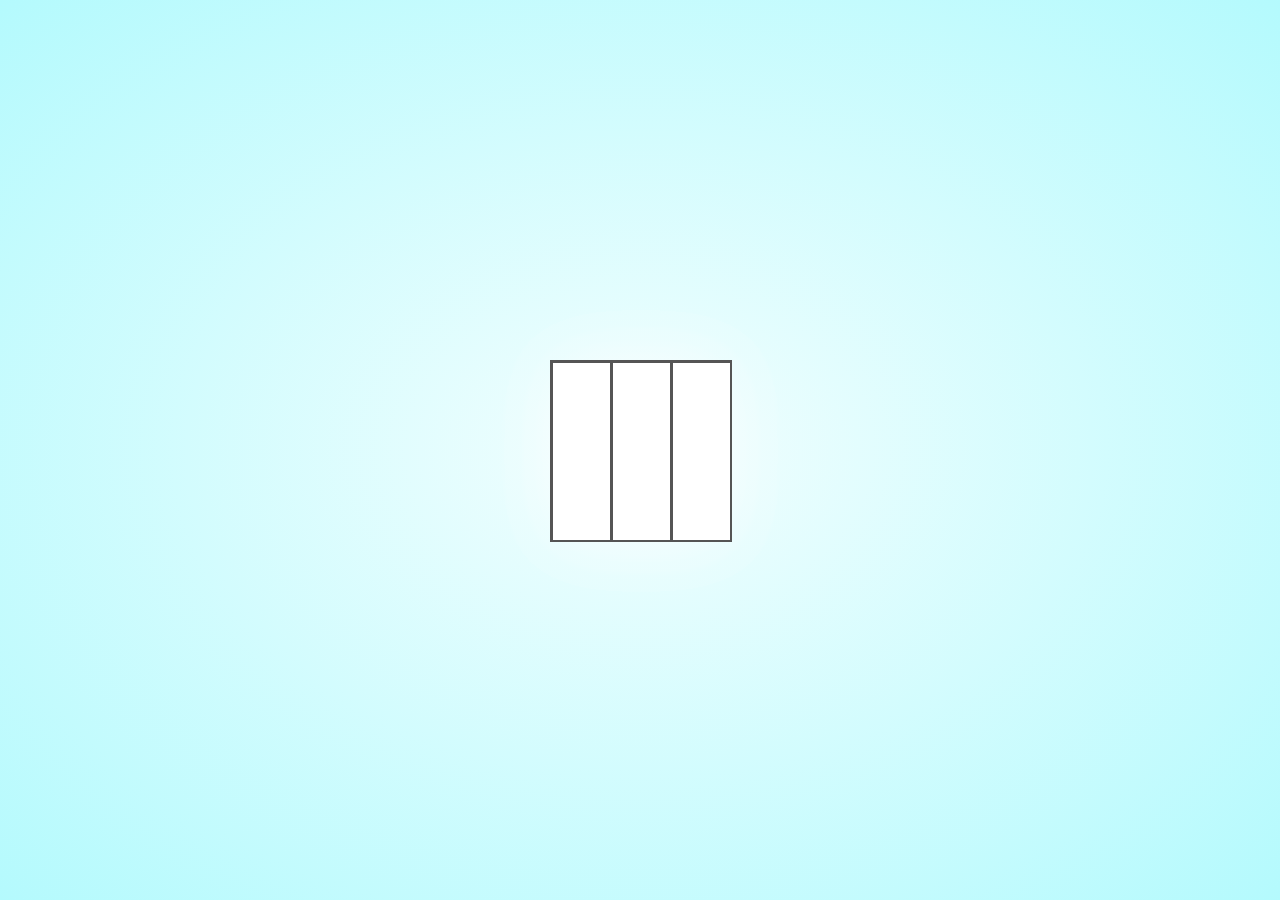
<file: 3D/3D.html>
<!DOCTYPE html>
<html lang="en">
<head>
    <meta charset="UTF-8">
    <title>3D魔方</title>
    <link href="stylesheet/3D.css" rel="stylesheet" type="text/css">
</head>
<body>
<div class="center">
    <div class="cube">
        <div class="font"></div>
        <div class="back"></div>
        <div class="left"></div>
        <div class="right"></div>
        <div class="top"></div>
        <div class="bottom"></div>
    </div>
</div>
</body>
</html>
</file>
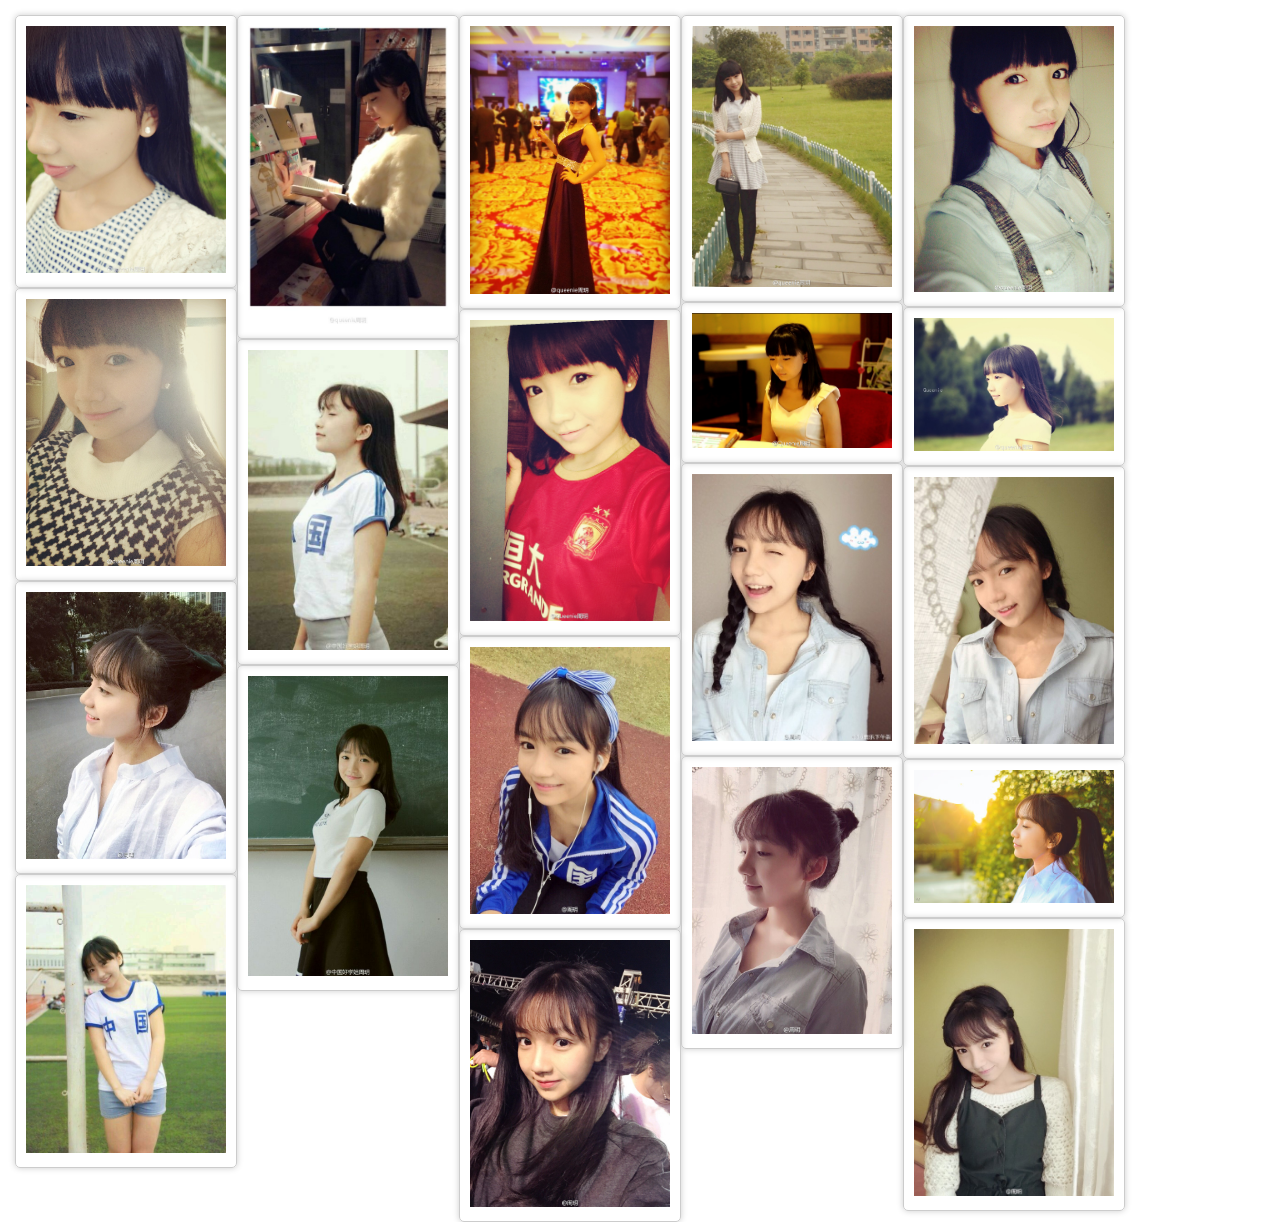
<file: waterfall/waterfall.html>
<!DOCTYPE html>
<html lang="en">
<head>
    <meta charset="UTF-8">
    <title>瀑布流</title>
    <link type="text/css" rel="stylesheet" href="stylesheet/waterfall.css">
</head>
<body>
<div id="container">
    <div class="box">
        <div class="content">
            <img src="img/1.jpg">
        </div>
    </div>
    <div class="box">
        <div class="content">
            <img src="img/2.jpg">
        </div>
    </div>
    <div class="box">
        <div class="content">
            <img src="img/3.jpg">
        </div>
    </div>
    <div class="box">
        <div class="content">
            <img src="img/4.jpg">
        </div>
    </div>
    <div class="box">
        <div class="content">
            <img src="img/5.jpg">
        </div>
    </div>
    <div class="box">
        <div class="content">
            <img src="img/6.jpg">
        </div>
    </div>
    <div class="box">
        <div class="content">
            <img src="img/7.jpg">
        </div>
    </div>
    <div class="box">
        <div class="content">
            <img src="img/8.jpg">
        </div>
    </div>
    <div class="box">
        <div class="content">
            <img src="img/9.jpg">
        </div>
    </div>
    <div class="box">
        <div class="content">
            <img src="img/10.jpg">
        </div>
    </div>
    <div class="box">
        <div class="content">
            <img src="img/11.jpg">
        </div>
    </div>
    <div class="box">
        <div class="content">
            <img src="img/12.jpg">
        </div>
    </div>
    <div class="box">
        <div class="content">
            <img src="img/13.jpg">
        </div>
    </div>
    <div class="box">
        <div class="content">
            <img src="img/14.jpg">
        </div>
    </div>
    <div class="box">
        <div class="content">
            <img src="img/15.jpg">
        </div>
    </div>
    <div class="box">
        <div class="content">
            <img src="img/16.jpg">
        </div>
    </div>
    <div class="box">
        <div class="content">
            <img src="img/17.jpg">
        </div>
    </div>
    <div class="box">
        <div class="content">
            <img src="img/18.jpg">
        </div>
    </div>
    <div class="box">
        <div class="content">
            <img src="img/19.jpg">
        </div>
    </div>
    <div class="box">
        <div class="content">
            <img src="img/20.jpg">
        </div>
    </div>
</div>
<script type="text/javascript" src="js/jquery-2.2.4.min.js"></script>
<script type="text/javascript" src="js/waterfall.js"></script>
</body>
</html>
</file>
<file: JK_XY/stylesheet/index.css>
* {
    margin: 0;
    padding: 0;
    box-sizing: border-box;
}

body {
    background: #FFF;
}

input {
    outline: 0;
}

a:link, a:hover {
    text-decoration: none;
}

ul li {
    list-style: none;
}

dl dd {
    list-style: none;
}

div {
    box-sizing: border-box;
}

em, i {
    font-style: normal;
}

/*头部*/
#header {
    width: 1000px;
    min-height: 70px;
    margin: 0 auto;
    padding: 10px 0;
}

/*logo*/
.logo {
    width: 113px;
    margin-top: 5px;
    float: left;
}

/*空白处*/
.header_ad {
    float: left;
    width: 160px;
    height: 50px;
    margin-left: 20px;
}

/*搜索框*/
.search {
    width: 380px;
    height: 38px;
    border: 1px solid #e4e4e4;
    position: absolute;
    left: 50%;
    top: 15px;
    margin-left: -190px;
    box-sizing: border-box;
}

/*文本框*/
.search_text {
    width: 100%;
    height: 36px;
    padding: 9px 150px 9px 15px;
    border: 0;
    line-height: 18px;
    color: #333;
    background: #FFF;
    text-align: left;
    font-size: 12px;
}

/*搜索按钮*/
#search {
    position: absolute;
    top: -1px;
    right: -1px;
    width: 40px;
    height: 38px;
    border: 1px solid #dfdfdf;
    color: #6d6d6d;
    cursor: pointer;
}

.search_btn {
    background: url(../img/topsearch-icon.png) center center no-repeat;
}

.search_change {
    background: #35b558 url(../img/topsearch-change.png) center center no-repeat;
}

.search_btn:hover {
    background: #35b558 url(../img/topsearch-change.png) no-repeat center center;
    background-size: 20px;
}

/*热词*/
.hot_words {
    position: absolute;
    top: 9px;
    right: 48px;
    font-size: 12px;
}

.hot_words a {
    display: inline-block;
    padding: 1px 3px;
    margin-left: 5px;
    color: #808080;
    background: #f3f3f3;
}

.hot_words a:hover {
    background: #D3D0D0;
}

/*登录框*/
.login_box {
    float: right;
    text-align: right;
    line-height: 50px;
    font-size: 12px;
    color: #333;
    display: inline-block;
}

.my-message {
    background: url(../img/massage-icon.gif) left center no-repeat;
    background-size: 15px 13px;
    box-sizing: content-box;
    text-align: left;
    padding-left: 20px;
    position: relative;
    cursor: pointer;
}

.login_box em {
    padding: 0 10px;
    font-style: normal;
}

.login_box span a {
    color: #333;
}

.login_box span a:hover {
    text-decoration: none;
}

/*分割线*/
.line {
    width: 100%;
    height: 2px;
    background: -webkit-gradient(linear, 10% 10%, 100% 100%, color-stop(0.14, #35b550), color-stop(0.5, #8aca8c), color-stop(1, #2d85ca));
}

/*导航*/
nav {
    height: 42px;
    width: 100%;
}

#nav_box {
    height: 42px;
    background: rgba(255, 255, 255, .9);
    border-bottom: 1px solid #e8e8e8;
    box-shadow: rgba(0, 0, 0, .1) 0 1px 5px;
}

.nav {
    height: 42px;
    width: 1000px;
    margin: 0 auto;
    position: relative;
}

.nav_box {
    width: 740px;
}

.nav a {
    display: inline-block;
    font-size: 14px;
    color: #333;
    line-height: 42px;
    text-align: center;
    width: 120px;
}

.nav a:hover {
    color: #35B759;
    cursor: pointer;
}

/*首页*/
.nav a:nth-child(1) {
    padding: 0;
    margin-right: 22px;
    width: auto;
}

/*下拉菜单*/
.nav_panel {
    display: none;
    position: absolute;
    /*top: 42px;*/
    width: 100%;
    background: rgba(255, 255, 255, .97);
    border: 1px solid #e8e8e8;
    border-top: 0;
    padding-left: 58px;
    box-shadow: rgba(0, 0, 0, .1) 0 1px 5px;
    zoom: 1;
    z-index: 1000;
}

.panel-item:first-child {
    border-left: 1px solid #f7f7f7;
}

.panel-item {
    position: relative;
    width: 128px;
    margin-left: -1px;
    border-right: 1px solid #f7f7f7;
    float: left;
    padding: 10px 0 14px 15px;
    height: 100%;
}

/*小三角*/
.angle {
    /*display: inline-block;*/
    background: url(../img/nav-angle.png);
    width: 12px;
    height: 7px;
    position: absolute;
    background-size: 100% 100%;
    top: -7px;
    left: 54px;
    display: none;
}

.item-box li a {
    line-height: 29px;
    display: block;
    text-align: left;
    margin-right: 0;
    font-size: 12px;
    color: #666;
}

/*导航右边*/
.user_need {
    height: 44px;
    position: absolute;
    right: 0;
    top: 0;
    line-height: 44px;
    font-size: 12px;
}

/*VIP*/
.user_need a:nth-child(1) {
    margin-right: 0 !important;
}

.user_need a {
    width: auto !important;
    padding: 0;
    margin-left: 20px;
}

.user_need span {
    display: inline-block;
}

/*VIP图片*/
.user_need span:nth-child(1) img {
    margin-top: 14px;
}

.user_need span img {
    float: left;
    margin-right: 5px;
    margin-top: 13px;
}

/*APP下载*/
.user_need a:nth-child(3) span {
    position: relative;
}

/*新*/
.new {
    width: 14px;
    height: 15px;
    position: absolute;
    right: -19px;
    top: -14px;
    display: block;
}

/*正文
上部*/

#nav-top {
    height: 373px;
}

.mar-t20 {
    margin-top: 20px !important;
}

.w-1000 {
    width: 1000px;
    margin: 0 auto;
}

/*上部左导航*/
.lesson_left {
    position: relative;
    width: 210px;
    float: left;
    border-top: 2px solid #35b558;
    border-right: 0;
    height: 373px;
    background: url(../img/nav_r_border.jpg) 100% 0 repeat-y;
}

.lesson_left ul {
    position: absolute;
    width: 210px;
    height: 371px;
    background: #fff;
    border: 1px solid #e4e4e4;
    border-top: 0;
    z-index: 850;
}

.lesson_left li > div {
    width: 208px;
    height: 37px;
    line-height: 37px;
    padding: 0 15px;
    font-size: 13px;
    color: #333;
    border-bottom: 1px solid #f5f5f5;
    background: #fff url(../img/more-icon.png) 186px center no-repeat;
    background-size: 6px 10px;
    cursor: pointer;
    font-weight: 400;
}

.lesson_left li > div :hover {
    color: #35b558;
    cursor: pointer;
}

.lesson_left li div a {
    color: #333;
}

.lesson_left li div a:hover {
    color: #36B559;
    cursor: pointer;
}

/*鼠标划过左导航*/
.lesson_left li > div:hover {
    border-left: 2px solid #35b558;
    background: #fff;
}

.lesson_left li:hover .lesson-list-show {
    display: block;
}

.lesson-list-show {
    box-shadow: 1px 2px 4px rgba(0, 0, 0, .1);
    overflow: hidden;
    min-height: 373px;
    min-width: 401px;
    background: #fff;
    border: 1px solid #e4e4e4;
    position: absolute;
    left: 209px;
    top: -2px;
    z-index: 3;
    border-left: 0;
    display: none;
    padding-bottom: 30px;
}

.lesson-list-show_block {
    display: block;
}

.lesson-list-show div {
    width: 400px;
    float: left;
}

.lesson-list-show dl {
    margin: 0 10px;
    overflow: hidden;
}

/*列表头部标题*/
.lesson-list-show dt {
    display: block;
    border-bottom: 1px solid #f5f5f5;
    height: 37px;
    line-height: 45px;
}

.lesson-list-show dt a {
    color: #333;
    font-size: 13px;
    font-weight: 400;
}

.lesson-list-show dd {
    margin-left: -8px;
    padding: 3px 0;
}

.lesson-list-show dd a {
    height: 14px;
    line-height: 14px;
    margin-bottom: 10px;
    margin-top: 4px;
    padding: 0 7px;
    color: #666;
    display: inline-block;
    font-size: 12px;
    border-left: 1px solid #e0e0e0;
    float: left;
    white-space: nowrap;
    font-weight: 400;
}

.lesson-list-show dd a:last-child {
    border-right: 0;
}

/*
中间
上部*/
.lesson_center {
    width: 560px;
    float: left;
    margin-left: 10px;
    overflow: hidden;
}

.index-banner {
    width: 560px !important;
    height: 260px;
    margin-left: auto;
    background: #ccc;
    border-right: 0;
}

.banner-box {
    height: 260px !important;
    margin: 0 auto;
    position: relative;
    overflow: hidden;
}

/*左箭头*/
#banner-left-big {
    position: absolute;
    left: 0;
    top: 50%;
    margin-top: -25px;
    z-index: 800;
    cursor: pointer;
    display: none;
}

.arrow-left {
    background: url(../img/banner-left.png) -10px -5px no-repeat;
    width: 40px;
    height: 50px;
}

.index-banner:hover {
    cursor: pointer;
}

.index-banner:hover .banner-box .unslider-arrow #banner-left-big, .index-banner:hover .banner-box .unslider-arrow #banner-right-big {
    display: block;
}

/*右箭头*/
#banner-right-big {
    position: absolute;
    right: 0;
    top: 50%;
    margin-top: -25px;
    z-index: 800;
    cursor: pointer;
    display: none;
}

.arrow-right {
    background: url(../img/banner-right.png) -10px -5px no-repeat;
    width: 40px;
    height: 50px;
    overflow: hidden;
}

/*
中间
下部*/
.swiper-container {
    width: 100%;
    margin: 0 auto;
    position: relative;
    backface-visibility: hidden;
    z-index: 1;
    overflow: hidden;
}

.focuswork-wrap {
    margin-top: 13px !important;
    border: 1px solid #e2e2e2;
    height: 100px !important;
    overflow: hidden !important;
}

.lesson-list {
    width: 2240px;
    height: 100%;
    transform: translate3d(-560px, 0, 0);
    transition-duration: 0s;
}

.lesson-list li {
    float: left;
    width: 187px !important;
    height: 100px !important;
    position: relative;
    text-align: center;
}

.lesson_left li:hover div > a {
    color: #35b558;
    cursor: pointer;
}

.lession-item {
    display: block;
    float: left;
    position: relative;
    width: 100%;
    height: 100%;
    border-right: 1px solid #f5f5f5;
}

/*图片*/
.lession-icon {
    width: 40px;
    height: 40px;
    display: block;
    margin: 8px auto;
}

/*解说文字*/
.lession-title {
    font-size: 12px;
    color: #333;
    text-align: center;
    margin-bottom: 4px;
}

.intro {
    font-size: 12px;
    text-align: center;
    color: #666;
}

/*中间
右侧*/
.lesson_right {
    width: 210px;
    float: left;
    border: 1px solid #e4e4e4;
    overflow: hidden;
    margin-left: 10px;
}

/*快讯*/
.news {
    padding: 0 13px;
    height: 125px;
    border-bottom: 1px solid #e4e4e4;
}

.news h3 {
    font-size: 14px;
    margin-top: 10px;
    color: #333;
}

.list {
    margin-top: 5px;
}

.list a {
    display: block;
    color: #666;
    font-size: 12px;
    overflow: hidden;
    text-overflow: ellipsis;
    white-space: nowrap;
    line-height: 1.8;
}

.list a:hover {
    color: #35B458;
}

.list li:nth-child(2) a {
    color: #ff0000;
}

/*用户*/
.userinfo {
    height: 86px;
    border-bottom: 1px solid #e4e4e4;
    overflow: hidden;
}

.head-box {
    float: left;
    width: 64px;
    margin-top: 10px;
}

.head-box img {
    display: block;
    margin: 0 auto;
    width: 40px;
    height: 40px;
}

.name-wrap {
    float: left;
    width: 140px;
}

.hello-word {
    margin-top: 10px;
}

.word {
    font-size: 12px;
    color: #666;
}

.sentence {
    font-size: 12px;
    color: #333;
    margin-top: 2px;
}

/*按钮*/
.operate {
    margin-top: 7px;
}

.operate a:hover {
    cursor: pointer;
}

.login-btn {
    margin-right: 10px;
    background: #fb5d20;
}

.login-btn {
    display: block;
    float: left;
    width: 48px;
    height: 20px;
    line-height: 20px;
    font-size: 12px;
    color: #fff;
    text-align: center;
}

.register-btn {
    background: #35b558;
}

.register-btn {
    display: block;
    float: left;
    width: 48px;
    height: 20px;
    line-height: 20px;
    font-size: 12px;
    color: #fff;
    text-align: center;
}

/*课程*/
.start-list li {
    float: left;
    display: block;
    color: #000;
    width: 52px;
    height: 76px;
    font-size: 12px;
    line-height: 23px;
    text-align: center;
    border-bottom: 1px solid #f5f5f5;
    border-right: 1px solid #f5f5f5;
}

/*小图片*/
.icon {
    background-image: url(../img/recommend.png);
    display: block;
    width: 25px;
    height: 25px;
    margin: 13px auto 0;
    background-size: 71px 232px;
}

/*小三角*/
.angle-bottom {
    display: block;
    width: 0;
    height: 0;
    border-top: 6px solid #e4e4e4;
    border-left: 6px solid transparent;
    border-right: 6px solid transparent;
    margin: 0 auto;
}

/*问答*/
.question {
    background-position: -5px -3px;
}

/*wiki*/
.wiki {
    background-position: -5px -31px;
}

/*课程*/
.lession {
    background-position: -5px -59px;
}

/*社群*/
.group {
    background-position: -5px -87px;
}

.start-list li a {
    display: block;
    color: #000;
    width: 52px;
    height: 76px;
    overflow: hidden;
}

/*下载*/
.download {
    background-position: -5px -117px;
}

/*知识*/
.known {
    background-position: -5px -144px;
}

/*职业*/
.occupation {
    background-position: -5px -173px;
}

/*VIP*/
.vip {
    background-position: -5px -202px;
}

.start-list li:hover a {
    color: #35b558;
}

.start-list li:hover a .download {
    background-position: -41px -117px;
}

.start-list li:hover a .known {
    background-position: -41px -144px;
}

.start-list li:hover a .occupation {
    background-position: -41px -173px;
}

.start-list li:hover a .vip {
    background-position: -41px -202px;
}

/*热门课程*/
/*热门课程*/

#hot-lessonbox {
    height: 480px;
}

.hot-lesson ul {
    height: 38px;
    background: url(../img/hotnav.jpg) 0 100% repeat-x;
}

.hot-lesson ul li {
    width: 16.6%;
    float: left;
    text-align: center;
    font-size: 14px;
    color: #666;
    padding: 10px 0;
    cursor: pointer;
}

.hot-lesson ul li:hover {
    border-bottom: 2px solid #35b558;
    color: #35b558;
}

.hot-lesson ul li.on {
    border-bottom: 2px solid #35b558;
    background: url(../img/index-sj.png) center bottom no-repeat;
    background-size: 10px 4px;
    color: #35b558;
}

.lession-list ul {
    width: 1100px;
    margin-top: 0;
}

.ul_tab {
    display: none;
}

.ul_tab_display {
    display: block;
}

.lession-list ul li {
    margin-right: 20px;
    background: 0 0;
    margin-bottom: 20px;
    height: 220px;
    width: 235px;
    float: left;
}

.lession-list ul li:hover {
    cursor: pointer;
}

.lession-list ul li:hover .lesson-info {
    height: 175px;
}

.lession-list ul li:hover p {
    display: block;
    overflow: visible;
    z-index: 2;
}

.lesson-list ul li:hover .center {
    overflow: visible;
    display: block;
    z-index: 2;
}

.lessonimg-box {
    height: 130px;
    border: 1px solid #e4e4e4;
    border-bottom: 0;
    width: 235px;
    position: relative;
}

/*收藏*/
.lessonimg-box .collection {
    position: absolute;
    top: 10px;
    left: 10px;
    width: 16px;
    height: 16px;
    background: url(../img/shoucang.png);
    background-size: 16px 16px;
    z-index: 101;
    cursor: pointer;
    display: none;
}

.lessonimg-box a img {
    width: 100%;
    height: 130px;
}

/*播放*/
.lessonplay {
    background: #000;
    background: rgba(0, 0, 0, .4);
    width: 100%;
    height: 129px;
    z-index: 100;
    position: absolute;
    left: 0;
    top: 0;
    opacity: 0
}

.lessonplay .playericon {
    position: absolute;
    z-index: 120;
    width: 50px;
    height: 50px;
    display: block;
    left: 50%;
    margin-left: -25px;
    top: 50%;
    margin-top: -25px;
    background: url(../img/player_icon.png) 0 0 no-repeat;
    cursor: pointer;
    background-size: 50px 50px
}

/*文字*/
.lesson-info {
    height: 88px;
    border: 1px solid #e4e4e4;
    border-top: 0;
    background: #fff !important;
}

.lesson-info {
    padding: 10px;
    position: relative;
    z-index: 200;
    overflow: hidden;
    -webkit-transition-duration: 1s;
}

.lesson-info-h2 {
    font-size: 14px;
    color: #333;
    line-height: 18px;
    margin-bottom: 12px;
    height: 36px;
    overflow: hidden;
    font-weight: 400;
}

/*详细介绍*/
.lesson-info p {
    color: #808080;
    font-size: 12px;
    line-height: 18px;
    overflow: hidden;
    margin-bottom: 10px;
    display: none;
}

/*时间*/
.timeandicon {
    font-size: 12px;
    color: #808080;
    position: relative;
    height: 24px;
}

.mar-b8 {
    margin-bottom: 8px;
}

.timeandicon dl {
    width: 120px;
    float: left;
    white-space: nowrap;
}

.time-icon {
    background: url(../img/clok.png) 0 0 no-repeat;
    width: 14px;
    height: 14px;
    display: block;
    float: left;
    margin-right: 8px;
    background-size: 14px 14px;
}

/*等级*/
.center {
    display: none;
}

.xinhao-icon2 {
    background: url(../img/tow-ji.png) 0 0 no-repeat;
    background-size: 14px 14px;
    width: 14px;
    height: 14px;
    display: block;
    float: left;
    margin-right: 8px;
}

/*人数*/
.learn-number {
    float: right;
    display: none;
}

.lessonicon-box {
    position: absolute;
    right: 0;
    text-align: right;
    bottom: 4px;
}

.lessonicon-box a {
    display: inline-block;
    width: 16px;
    height: 16px;
    margin-left: 3px;
}

.lessonicon-box a img {
    display: block;
    width: 16px;
    height: 16px;
}

/*职业路径图*/
#projectpath {
    height: 640px;
}

.index-public-title {
    margin-bottom: 16px;
    height: 24px;
}

/*标题*/
.index-public-title strong {
    font-size: 18px;
    color: #333;
    float: left;
    font-weight: 500;
}

.index-public-title strong:hover {
    cursor: pointer;
}

/*？*/
.index-public-title .way {
    font-size: 12px;
    line-height: 13px;
    color: #fff;
    background: #999;
    text-align: center;
    border-radius: 50%;
    display: block;
    width: 13px;
    height: 13px;
    float: left;
    margin: 5px 8px 0;
    cursor: pointer;
}

/*更多*/
.more-lesson {
    font-size: 12px;
    color: #2d85ca;
    float: right;
    margin-top: 4px;
}

.more-lesson:hover {
    cursor: pointer;
}

.learn-card a {
    width: 20%;
    border: 1px solid #e4e4e4;
    float: left;
    text-align: center;
    display: block;
    height: 300px;
    border-right: 0;
    overflow: hidden;
}

.learn-card a:hover {
    border: 1px solid #35b558;
    cursor: pointer;
}

.learn-card a:hover .greenbtn2 {
    color: #fff;
    background: #35b558;
}

.learn-card a:hover #Waiting-btn {
    background: #ddd;
    outline: 0;
}

.learn-card a:nth-child(5), .learn-card a:nth-child(10) {
    border-right: 1px solid rgb(228, 228, 228);
}

.learn-card a:nth-child(5):hover, .learn-card a:nth-child(10):hover {
    border-right: 1px solid #35b558;
}

/*职业图片*/
.learn-card a img {
    width: 100%;
    height: 120px;
    margin-bottom: 24px;
}

.learn-card a h2 {
    font-size: 15px;
    color: #333;
    margin-bottom: 20px;
    height: 18px;
    overflow: hidden;
    font-weight: 400;
}

.learn-card a p {
    font-size: 12px;
    color: #666;
    line-height: 20px;
    height: 20px;
    width: 199px;
    overflow: hidden;
}

/*立即学习*/
.greenbtn2, #Waiting-btn {
    width: 140px;
    height: 34px;
    line-height: 34px;
    text-align: center;
    margin-top: 20px;
    cursor: pointer;
    outline: 0;
}

.greenbtn2 {
    display: inline-block;
    color: #35b558;
    font-size: 16px;
    background: #f3fff6;
    border: 1px solid #35b558;
    transition-duration: .8s;
}

/*敬请期待*/
#Waiting-btn {
    background: #f5f5f5;
    color: #808080;
    border: 1px solid #e4e4e4;
    outline: 0;
    font-size: 16px;
}

/*知识体系图*/
.mar-t40 {
    margin-top: 40px;
}

.mapbox {
    border-bottom: 1px solid #e4e4e4;
    border-right: 1px solid #e4e4e4;
    width: 1000px;
    height: 481px;
    overflow: hidden;
}

.mapbox .mapbox-1200 {
    width: 1050px;
}

.card-transform {
    width: 167px;
    height: 120px;
    border: 1px solid #e4e4e4;
    border-right: 0;
    border-bottom: 0;
    float: left;
    text-align: center;
    position: relative;
    overflow: hidden;
}

/*翻转前*/
.card-transform .front {
    border-bottom: 1px solid #e4e4e4;
    padding: 15px 0;
    z-index: 2;
    transform: rotateY(0deg);
    -webkit-transform: rotateY(0deg);
    background: #fff;
}

.card-transform .back, .card-transform .front {
    width: 167px;
    height: 120px;
    -webkit-backface-visibility: hidden;
    -webkit-transition: .6s;
    backface-visibility: hidden;
    transition: .6s;
    position: absolute;
    left: 0;
    top: 0;
}

.card-transform .front img {
    margin-bottom: 5px;
    height: 40px;
    width: 40px;
}

.card-transform .front h2 {
    margin-bottom: 5px;
    font-size: 15px;
    color: #333;
    font-weight: 400;
}

.card-transform .front span {
    font-size: 14px;
    color: #35b558;
}

/*翻转后*/
.card-transform .back {
    padding-top: 30px;
    -webkit-transform: rotateY(-180deg);
    transform: rotateY(-180deg);
    background: #f5f5f5;
}

.card-transform .back strong {
    display: block;
    font-size: 14px;
    color: #666;
    margin-bottom: 10px;
    font-weight: 400;
}

.card-transform .back span {
    display: block;
    font-size: 14px;
    color: #808080;
    margin-bottom: 20px;
}

.card-transform .back .greenbtn {
    font-size: 16px;
    color: #fff;
    text-align: center;
    border-radius: inherit;
    -webkit-border-radius: inherit;
    width: 140px;
    height: 36px;
    cursor: pointer;
}

.card-transform .back .greenbtn {
    display: inline-block;
    color: #fff;
    border-radius: 3px;
    font-size: 18px;
    background: #35b558;
    border: 1px solid #35b558;
}

.card-transform:hover .front {
    -webkit-transform: rotateY(180deg);
    transform: rotateY(180deg)
}

.card-transform:hover .back {
    -webkit-transform: rotateY(0deg);
    transform: rotateY(0deg)
}

/*精品系列课程*/
#excellent {
    height: 305px;
}

.lesson-card {
    position: relative;
    width: 235px;
    height: 261px;
    padding: 16px;
    border: 1px solid #e4e4e4;
    font-size: 12px;
    transition: border-color .3s;
    box-sizing: border-box;
    margin-left: 20px;
}

.lesson-card * {
    box-sizing: inherit;
}

.f_l {
    float: left;
}

.lesson-card:nth-child(4n+1) {
    margin-left: 0;
}

.lesson-card h2 {
    overflow: hidden;
    text-overflow: ellipsis;
    white-space: nowrap;
    width: 80%;
    margin-bottom: 15px;
    font-size: 14px;
    font-weight: 400;
    line-height: 1;
}

.lesson-card .images {
    overflow: hidden;
    margin-bottom: 15px;
}

.lesson-card .images img {
    display: block;
    width: 100%;
    height: 100%;
}

.lesson-card .other {
    position: relative;
    z-index: 20;
    color: #808080;
    line-height: 18px;
}

/*门数*/
.lesson-card .other .lesson-count {
    max-width: 40px;
}

/*人数*/
.lesson-card .other .learn-count {
    max-width: 90px;
}

.lesson-card .other span {
    overflow: hidden;
    text-overflow: ellipsis;
    white-space: nowrap;
    display: inline-block;
    margin-right: 6px;
}

/*收藏*/
.lesson-card .collect {
    float: right;
}

.collect {
    overflow: hidden;
    width: 56px;
    height: 20px;
}

.lesson-card .greenbtn {
    color: #fff;
    border-radius: 3px;
    font-size: 12px;
    background: #35b558;
    transition-duration: .8s;
    transition-property: background;
    transform: translateZ(0);
}

.collect .btn {
    display: block;
    width: 100%;
    height: 20px;
    padding: 0;
    line-height: 18px;
    text-align: center;
    cursor: pointer;
}

.lesson-card .btn-def {
    background: #35b558;
    border-color: #35b558;
    color: #fff;
}

/*透明层*/
.lesson-card .describe {
    position: absolute;
    left: 0;
    z-index: 10;
    width: 100%;
    background: rgba(255, 255, 255, .9);
    top: 0;
    height: 100%;
    text-align: center;
    opacity: 0;
    visibility: hidden;
    transition: .3s;
}

.lesson-card .describe .picture {
    position: absolute;
    top: 20px;
    left: 50%;
    width: 50px;
    height: 50px;
    margin-left: -25px;
    border-radius: 50%;
}

.lesson-card .describe .picture:hover {
    cursor: pointer;
}

.lesson-card .describe .picture img {
    width: 100%;
    height: 100%;
    border-radius: 50%;
}

.lesson-card .describe .name {
    position: absolute;
    top: 74px;
    left: 0;
    width: 100%;
}

.lesson-card .describe .name:hover a {
    cursor: pointer;
    color: #35B558;
}

.lesson-card a {
    color: #666;
}

.lesson-card .describe .text {
    position: absolute;
    top: 100px;
    left: 0;
    width: 100%;
    height: 40px;
    padding: 0 16px;
    text-align: left;
    line-height: 20px;
    word-wrap: break-word;
    word-break: break-all;
}

.lesson-card .describe .text:hover a {
    cursor: pointer;
    color: #35b558;
}

.lesson-card .describe .btn {
    position: absolute;
    top: 164px;
    left: 50%;
    width: 100px;
    height: 28px;
    margin-left: -50px;
    font-size: 14px;
    line-height: 26px;
    -webkit-border-radius: 2px;
    -moz-border-radius: 2px;
    border-radius: 2px;
}

.lesson-card .describe .btn:hover {
    cursor: pointer;
    background: #66d178;
}

/*Wiki*/
#wiki {
    height: 412px;
}

.wikibox .one-wiki {
    width: 333px;
    height: 370px;
    float: left;
    padding: 15px;
    border: 1px solid #e4e4e4;
}

.wikibox .one-wiki:hover {
    border: 1px solid #35b558;
}

.wiki-img {
    height: 311px;
}

.wiki-img > dl {
    height: 249px;
}

.mar-t10 {
    margin-top: 10px;
}

.wikibox .one-wiki h2 {
    font-size: 14px;
    font-weight: 500;
}

.wikibox .one-wiki dl dd:nth-child(1) {
    margin-right: 15px;
}

.wikibox .one-wiki dl dd {
    text-align: center;
    width: 142px;
    float: left;
}

.wikibox .one-wiki dl dd .imgbox {
    position: relative;
    width: 142px;
    height: 200px;
    background: #999;
    border-radius: 5px;
}

.wikibox .one-wiki dl dd .imgbox .look {
    position: absolute;
    width: 40px;
    z-index: 10;
    right: -10px;
    top: -13px;
    background: url(../img/look.png) center center no-repeat;
    background-size: 100% 100%;
    height: 20px;
    display: none;
}

.wikibox .one-wiki dl dd .imgbox:hover {
    cursor: pointer;
}

.wikibox .one-wiki dl dd .imgbox:hover .look {
    cursor: pointer;
    display: block;
}

.wikibox .one-wiki dl dd .imgbox img.fengmian {
    width: 142px;
    height: 200px;
    border-radius: 5px;
    -webkit-border-radius: 5px;
    transform-origin: 0 0 0;
    -webkit-animation: ffk-animate2 1s ease forwards;
    animation: ffk-animate2 1s ease forwards;
}

.wikibox .one-wiki dl dd .imgbox:hover img.fengmian {
    -webkit-animation: ffk-animate 1s ease forwards;
    animation: ffk-animate 1s ease forwards;
    transform-origin: 0 0 0;
}

@-webkit-keyframes ffk-animate {
    0% {
        -webkit-transform: rotateY(0deg)
    }

    100% {
        -webkit-transform: rotateY(-20deg)
    }
}

@keyframes ffk-animate {
    0% {
        -webkit-transform: rotateY(0deg)
    }

    100% {
        -webkit-transform: rotateY(-20deg)
    }
}

@-webkit-keyframes ffk-animate2 {
    0% {
        -webkit-transform: rotateY(-20deg)
    }

    100% {
        -webkit-transform: rotateY(0deg)
    }
}

@keyframes ffk-animate2 {
    0% {
        -webkit-transform: rotateY(-20deg)
    }

    100% {
        -webkit-transform: rotateY(0deg)
    }
}

.wikibox .one-wiki dl dd h3 {
    font-size: 13px;
    color: #333;
    height: 13px;
    display: block;
    white-space: nowrap;
    overflow: hidden;
    text-overflow: ellipsis;
    line-height: 13px;
    margin: 10px auto;
    font-weight: 400;
}

.wikibox .one-wiki dl dd span {
    font-size: 12px;
    color: #999;
    display: block;
}

.wikibox .one-wiki dl dd:hover span, .wikibox .one-wiki dl dd:hover h3 {
    color: #35b558;
    cursor: pointer;
}

.wikibox .one-wiki ul {
    margin-top: 10px;
    height: 52px;
}

.wikibox .one-wiki ul li {
    height: 12px;
    font-size: 12px;
    color: #999;
    line-height: 12px;
    margin-bottom: 8px;
    display: block;
}

.wikibox .one-wiki ul li:hover {
    color: #35b558;
    cursor: pointer;
}

.wikibox .one-wiki ul li p {
    width: 200px;
    display: block;
    white-space: nowrap;
    overflow: hidden;
    text-overflow: ellipsis;
    float: left;
}

.wikibox .one-wiki ul li span {
    text-align: right;
    display: block;
    float: right;
    width: 90px;
}

/*战略合作企业*/
.strategy {
    border: 1px solid #e4e4e4;
    height: 90px;
    padding: 20px;
    position: relative;
}

.swiper-wrapper {
    position: relative;
    width: 100%;
    height: 50px;
}

.swiper-strategy .swiper-slide:hover {
    cursor: pointer;
}

.swiper-strategy .swiper-slide img {
    height: 50px;
    width: 150px;
    border: 1px solid #e4e4e4;
}

/*合作院校*/

#university {
    height: 190px;
}

.swiper-car-box {
    border: 1px solid #e4e4e4;
    height: 150px;
    padding: 20px;
    position: relative;
}

.swiper-car {
    height: 110px;
    width: 100%;
}

.swiper-car .swiper-wrapper a {
    width: 136px;
    margin-right: 23px;
}

.swiper-car .swiper-wrapper:hover {
    cursor: pointer;
}

.swiper-slide {
    position: relative;
    text-align: center;
    height: 305px !important;
}

.swiper-wrapper a img {
    width: 110px;
    height: 110px;
}

#temp3 ul li {
    float: left;
    width: 159px;
}

#enterprise .learnbox .strategy:hover .strategy-box .JQ-slide-nav .prev #banner-left-3, #enterprise .learnbox .strategy:hover .strategy-box .JQ-slide-nav .next #banner-right-3 {
    display: block;
}

/*媒体报道 同 战略合作企业*/
/*底部*/
footer {
    height: 309px;
}

footer a:hover {
    color: #35b558;
    cursor: pointer;
}

.mar-t50 {
    margin-top: 50px !important;
}

.jkinfor-block {
    background: #fafafa;
    border-top: 1px solid #e4e4e4;
    border-bottom: 1px solid #e4e4e4;
}

.jkinfor-block .jkinfor {
    width: 1000px;
    margin: 0 auto;
    height: 251px;
}

.jkinfor dl {
    width: 185px;
    padding-left: 30px;
    color: #808080;
    margin: 25px 0;
    float: left;
    border-left: 1px solid #e4e4e4;
    min-height: 175px;
}

.jkinfor dl dt {
    font-size: 14px;
    color: #666;
    font-weight: 500;
}

.jkinfor a {
    color: #808080;
    padding-left: 5px;
}

.jkinfor dl dd {
    font-size: 12px;
    margin-top: 10px;
}

footer .search-share {
    width: 260px;
    float: left;
    min-height: 226px;
    border-left: 1px solid #e4e4e4;
    padding: 20px 0 0 40px;
}

footer .search-share .jktxt {
    font-size: 15px;
    color: #35b558;
    display: block;
    margin-bottom: 15px;
    font-weight: 500;
}

.search-share .app-download a {
    padding-left: 0;
}

.search-share .app-download img {
    display: block;
    float: left;
    margin-right: 15px;
    width: 21px;
}

.search-share .app-download strong {
    font-size: 18px;
    color: #666;
    margin-bottom: 8px;
}

.search-share .app-download p {
    font-size: 14px;
    color: #808080;
    background: url(../img/右箭头.png) 160px center no-repeat;
    background-size: 7px 13px;
}

footer .app-download:hover strong, footer .app-download:hover p {
    color: #35b558;
}

.search-share .share {
    height: 32px;
    margin-top: 15px;
}

.search-share .share a {
    background: url(../img/icon.png) -23px 0 no-repeat;
    width: 32px;
    height: 32px;
    display: inline-block;
    float: left;
    margin-right: 10px;
    position: relative;
}

/*新浪*/
.search-share .share a.sina-icon {
    background-position: -23px 0;
}

.search-share .share a.sina-icon:hover {
    background-position: -23px -40px;
}

/*贴吧*/
.search-share .share a.tieba-icon {
    background-position: -145px 0;
}

.search-share .share a.tieba-icon:hover {
    background-position: -145px -40px;
}

/*微信*/
.search-share .share a.qq-icon {
    background-position: -23px -82px;
}

.search-share .share a.qq-icon:hover {
    background-position: -23px -122px;
}

footer .search-share .share a.qq-icon:hover .weinxinpop {
    display: block;
}

.search-share .share a.qq-icon .weinxinpop {
    position: absolute;
    bottom: 32px;
    left: -48px;
    z-index: 200;
    display: none;
}

/*客服*/
footer .kefu-online {
    margin-top: 15px;
    padding-left: 35px;
    height: 40px;
}

footer .kefu-online a {
    display: block;
    padding: 0;
}

footer .kefu-online .kefu-icon.online {
    background-position: 0 0;
}

footer .kefu-online .kefu-icon {
    float: left;
    width: 40px;
    height: 40px;
    margin-left: -40px;
    background: url(../img/kefu.png) no-repeat;
    background-size: 80px 40px;
}

footer .kefu-online h5 {
    color: #666;
    font-size: 14px;
    margin-bottom: 2px;
    line-height: 22px;
    padding-left: 5px;
    font-weight: 400;
}

footer .kefu-online p {
    color: #808080;
    font-size: 12px;
    padding-left: 5px;
}

footer .kefu-online a:hover h5, footer .kefu-online a:hover p {
    color: #35b558;
    cursor: pointer;
}

/*版权*/
footer .copyright {
    font-size: 12px;
    color: #999;
    margin: 0 auto;
    width: 1000px;
    text-align: center;
    padding: 20px;
}

footer .copyright strong {
    font-weight: 400;
}

/*右边小挂件*/
.gotop {
    position: fixed;
    left: 50%;
    margin-left: 510px;
    bottom: 50px;
    width: 34px;
    text-align: center;
    z-index: 2000;
}

/*向上*/
.gotop span.top {
    display: block;
    background: url(../img/top.jpg) 0 0 no-repeat;
    background-size: 34px 103px;
    width: 34px;
    height: 34px;
}

.gotop span.top:hover {
    background: #35b558 url(../img/top-1.jpg) 0 0 no-repeat;
    background-position: 0 0;
    background-size: 34px 103px;
    cursor: pointer;
}

/*大轮播*/
#banner-big ul li {
    float: left;
}

#banner-big .dots {
    position: absolute;
    left: 0;
    right: 0;
    bottom: 5px;
    text-align: center;
}

#banner-big .dots li {
    display: inline-block;
    width: 39px;
    height: 3px;
    margin: 0 4px;
    text-indent: -999em;
    border: 2px solid #fff;
    cursor: pointer;
    opacity: .4;
    transition: background .5s, opacity .5s;
}

#banner-big .dots li.active {
    background: #fff;
    opacity: 1;
}
</file>
<file: 3D/stylesheet/3D.css>
* {
    padding: 0;
    margin: 0;
}

/*背景颜色的渐变*/
html {
    height: 100%;
    background: radial-gradient(#F2FEFE, #B4FAFD);
}

/*魔方的位置大小*/
.center {
    height: 180px;
    width: 180px;
    position: absolute;
    left: 0;
    right: 0;
    top: 0;
    bottom: 0;
    margin: auto;
}

.cube {
    position: absolute;
    width: 100%;
    height: 100%;
    transform-style: preserve-3d;
    animation: animations ease-out 8s infinite, scale3ds ease-in 8s;
}

/*魔方网格 相对位置*/
.cube * {
    position: absolute;
    width: 100%;
    height: 100%;
    box-shadow: 0 0 80px rgba(255, 255, 255, 0.4);
    background: -webkit-linear-gradient(left, rgba(85, 85, 85, 1) 0px, rgba(85, 85, 85, 1) 3px, rgba(0, 0, 0, 0) 0px),
    -webkit-linear-gradient(top, rgba(85, 85, 85, 1) 0px, rgba(85, 85, 85, 1) 3px, rgba(0, 0, 0, 0) 0px);
    background-size: 60px;
    border: 2px solid rgba(85, 85, 85, 1);
    border-top: none;
    border-left: none;
}

/*前面*/
.font {
    background-color: rgba(255, 255, 255, 1);
    -webkit-transform: translateZ(90px);
}

/*后面*/
.back {
    background-color: rgba(255, 213, 0, 1);
    -webkit-transform: rotateX(180deg) translateZ(90px);
}

/*左面*/
.left {
    background-color: rgba(0, 70, 173, 1);
    -webkit-transform: rotateY(-90deg) translateZ(90px);
}

/*右面*/
.right {
    background-color: rgba(0, 155, 72, 1);
    -webkit-transform: rotateY(90deg) translateZ(90px);
}

/*上面*/
.top {
    background-color: rgba(183, 18, 52, 1);
    -webkit-transform: rotateX(90deg) translateZ(90px);
}

/*底面*/
.bottom {
    background-color: rgba(255, 88, 0, 1);
    -webkit-transform: rotateX(-90deg) translateZ(90px);
}

/*动画旋转*/
@-webkit-keyframes animations {
    0% {
        -webkit-transform: translateZ(-90px) rotateX(0deg) rotateY(0deg);
    }
    25% {
        -webkit-transform: translateZ(-90px) rotateX(90deg) rotateY(90deg);
    }
    50% {
        -webkit-transform: translateZ(-90px) rotateX(180deg) rotateY(180deg);
    }
    75% {
        -webkit-transform: translateZ(-90px) rotateX(270deg) rotateY(270deg);
    }
    100% {
        -webkit-transform: translateZ(-90px) rotateX(360deg) rotateY(360deg);
    }
}

/*动画大小*/
@-webkit-keyframes scale3ds {
    0% {
        width: 0;
        height: 0;
        /*-webkit-transform: scale3d(0, 0, 0);*/
    }

    30% {
        width: 60px;
        height: 60px;
    }

    60% {
        width: 90px;
        height: 90px;
    }

    100% {
        width: 180px;
        height: 180px;
    }
}
</file>
<file: waterfall/stylesheet/waterfall.css>
* {
    margin: 0;
    padding: 0;
}

#container {
    position: relative;
}

/*间距*/
.box {
    padding: 15px 0 0 15px;
    float: left;
}

/*盒子*/
.content {
    padding: 10px;
    border: 1px solid #ccc;
    box-shadow: 0 0 6px #ccc;
    border-radius: 5px;
}

.content img {
    width: 200px;
    height: auto;
}
</file>
